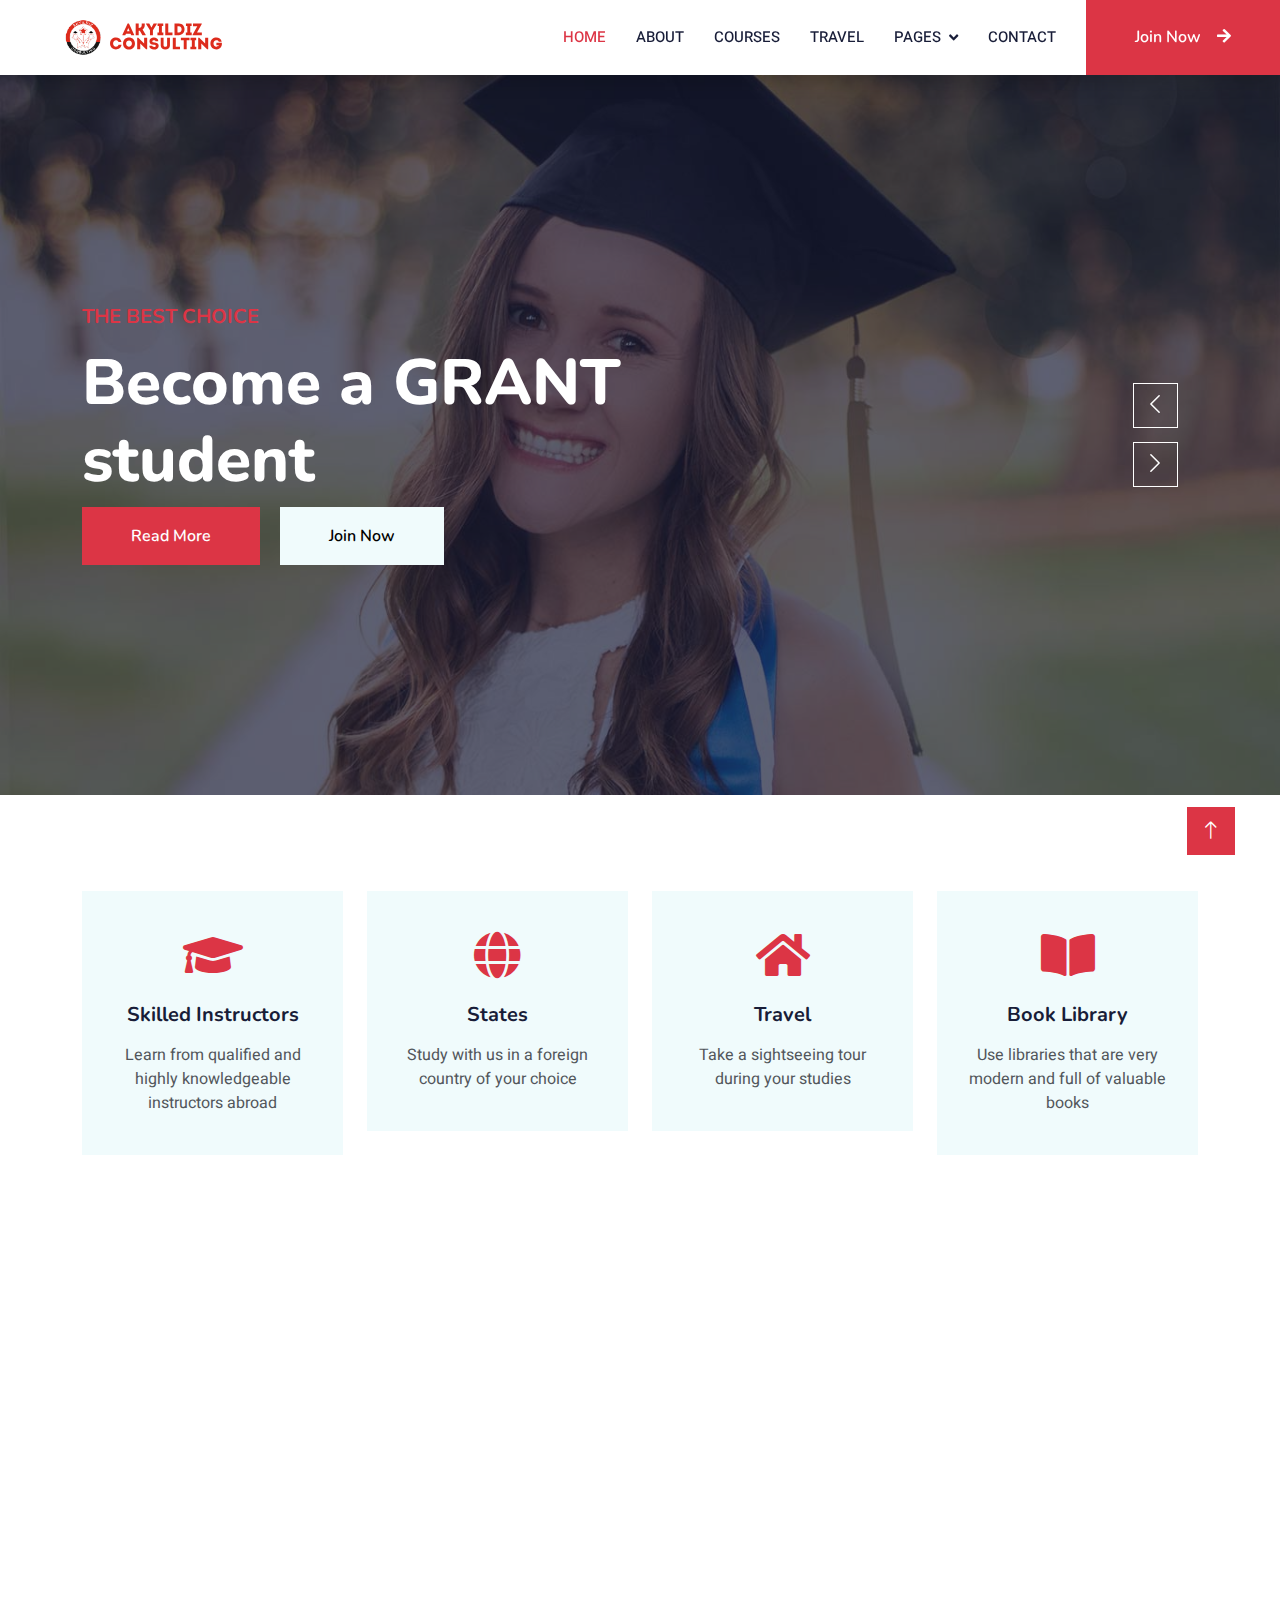
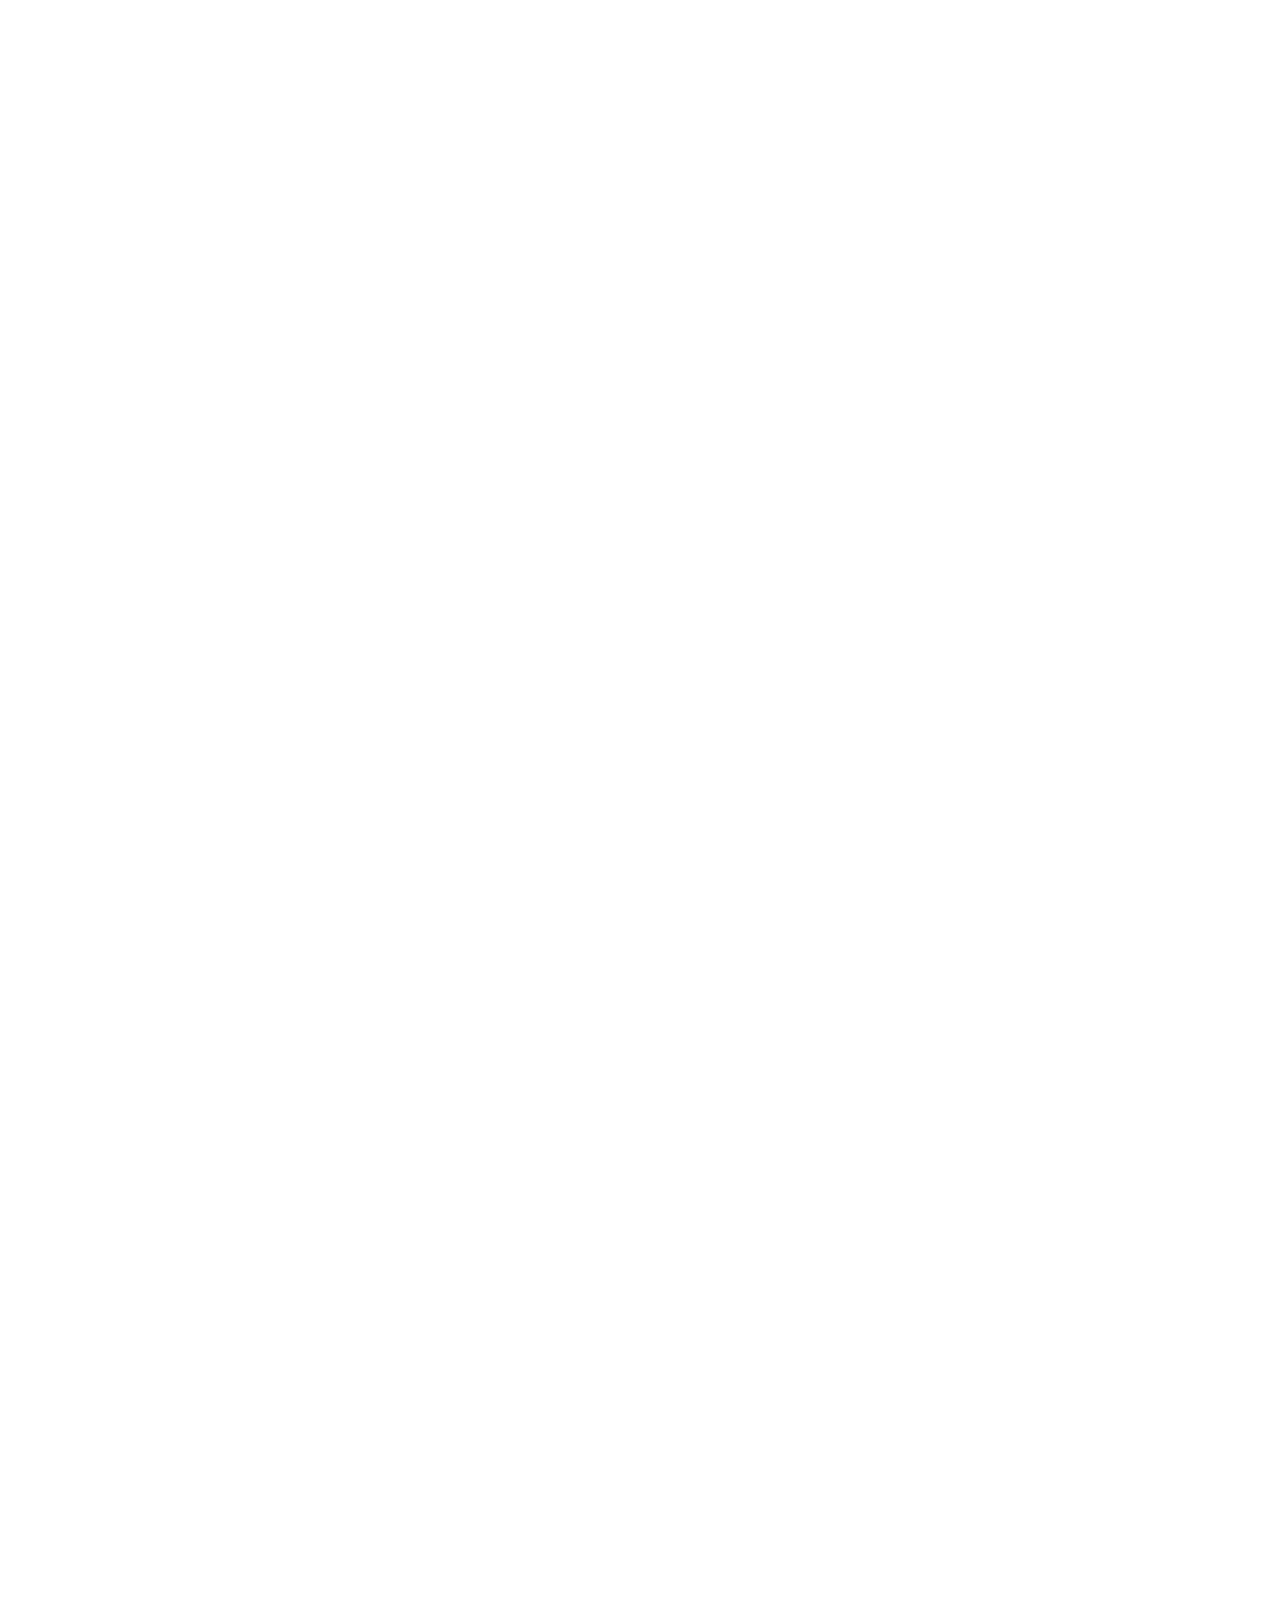
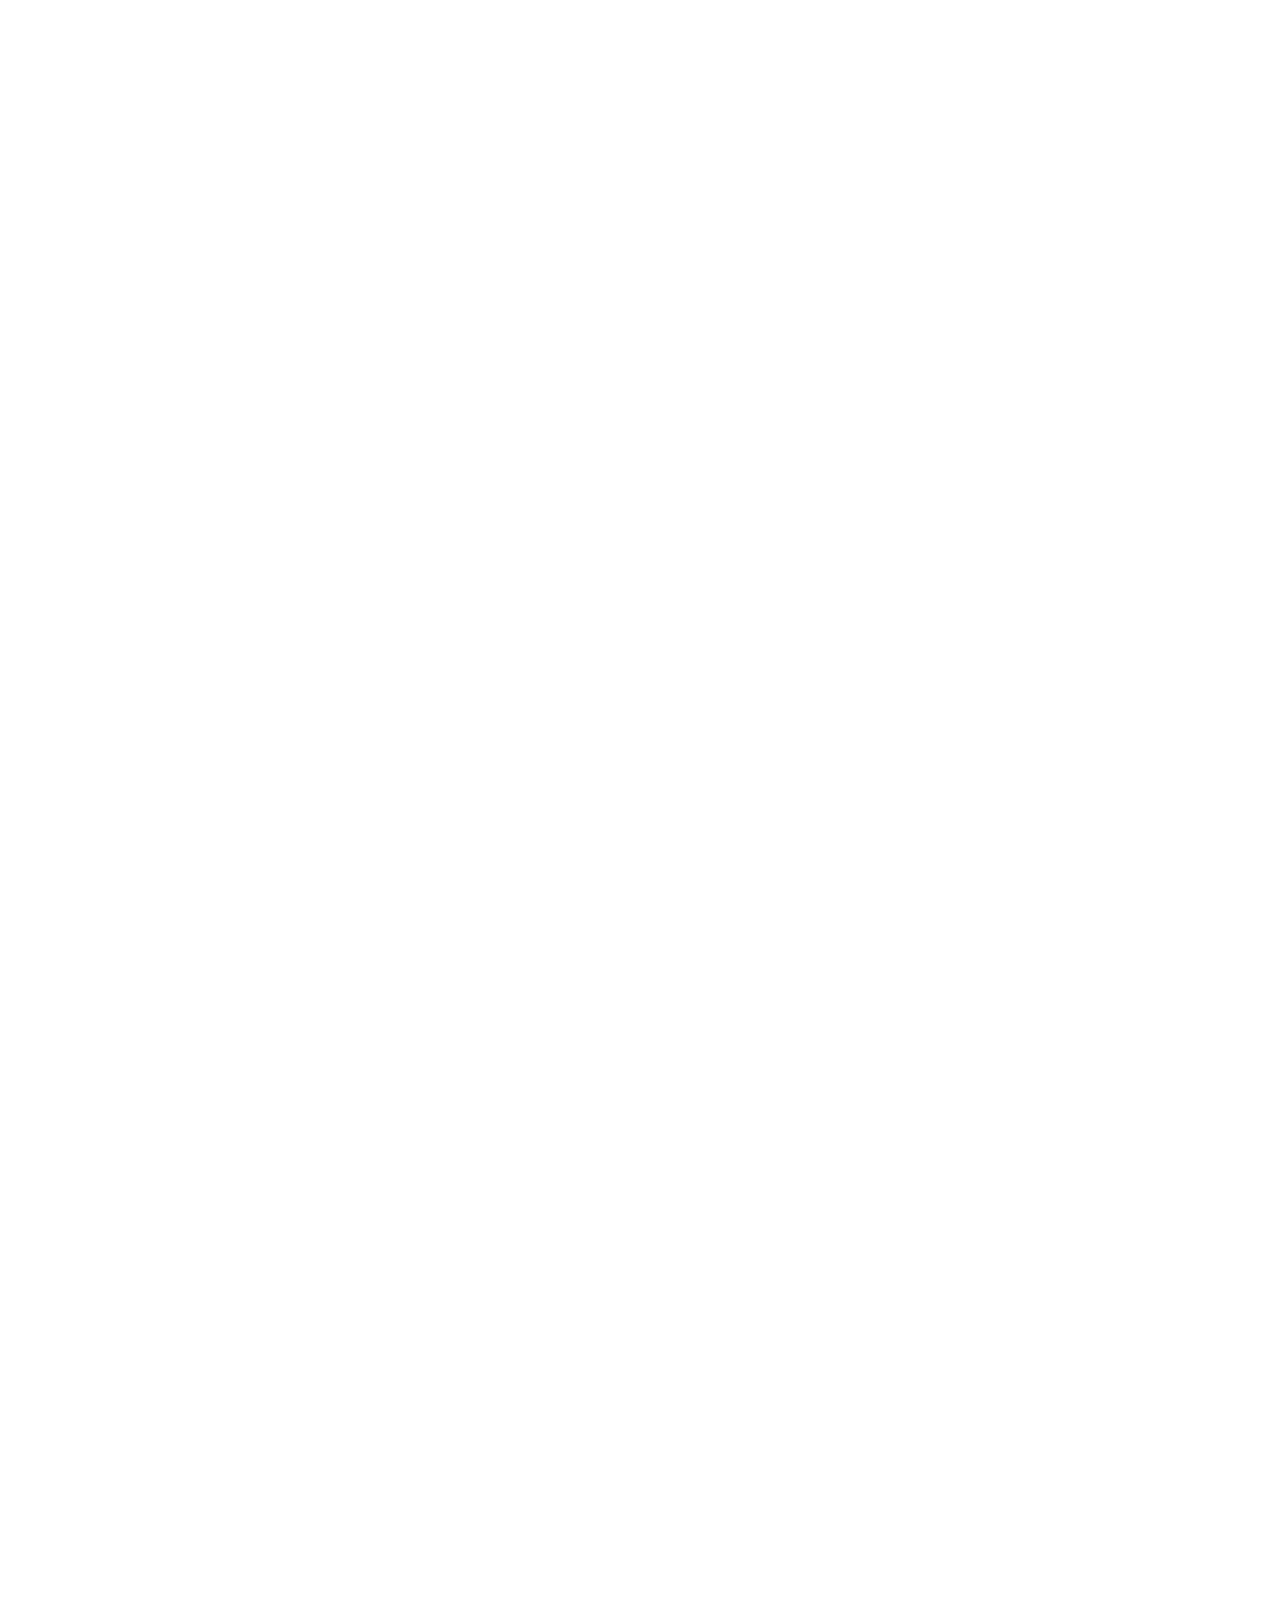
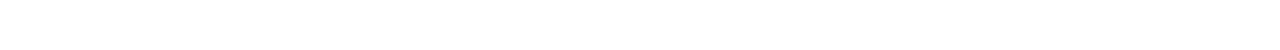
<file: index.html>
<!DOCTYPE html>
<html lang="en">
  <head>
    <meta charset="utf-8" />
    <title>Akyildiz Consulting - the best choice</title>
    <meta content="width=device-width, initial-scale=1.0" name="viewport" />
    <meta content="" name="keywords" />
    <meta content="" name="description" />

    <!-- Favicon -->
    <link href="img/favicon.ico" rel="icon" />

    <!-- Google Web Fonts -->
    <link rel="preconnect" href="https://fonts.googleapis.com" />
    <link rel="preconnect" href="https://fonts.gstatic.com" crossorigin />
    <link
      href="https://fonts.googleapis.com/css2?family=Heebo:wght@400;500;600&family=Nunito:wght@600;700;800&display=swap"
      rel="stylesheet"
    />

    <!-- Icon Font Stylesheet -->
    <link
      href="https://cdnjs.cloudflare.com/ajax/libs/font-awesome/5.10.0/css/all.min.css"
      rel="stylesheet"
    />
    <link
      href="https://cdn.jsdelivr.net/npm/bootstrap-icons@1.4.1/font/bootstrap-icons.css"
      rel="stylesheet"
    />

    <!-- Libraries Stylesheet -->
    <link href="lib/animate/animate.min.css" rel="stylesheet" />
    <link href="lib/owlcarousel/assets/owl.carousel.min.css" rel="stylesheet" />

    <!-- Customized Bootstrap Stylesheet -->
    <link href="css/bootstrap.min.css" rel="stylesheet" />

    <!-- Template Stylesheet -->
    <link href="css/style.css" rel="stylesheet" />
  </head>

  <body>
    <!-- Spinner Start -->
    <div
      id="spinner"
      class="show bg-white position-fixed translate-middle w-100 vh-100 top-50 start-50 d-flex align-items-center justify-content-center"
    >
      <div
        class="spinner-border text-primary"
        style="width: 3rem; height: 3rem"
        role="status"
      >
        <span class="sr-only">Loading...</span>
      </div>
    </div>
    <!-- Spinner End -->

    <!-- Navbar Start -->
    <nav
      class="navbar navbar-expand-lg bg-white navbar-light shadow sticky-top p-0"
    >
      <a
        href="index.html"
        class="navbar-brand d-flex align-items-center px-4 px-lg-5"
      >
        <h2 class="m-0 text-primary">
          <img class="image" src="./img/AKYILDIZ.svg" alt="" />
        </h2>
      </a>
      <button
        type="button"
        class="navbar-toggler me-4"
        data-bs-toggle="collapse"
        data-bs-target="#navbarCollapse"
      >
        <span class="navbar-toggler-icon"></span>
      </button>
      <div class="collapse navbar-collapse" id="navbarCollapse">
        <div class="navbar-nav ms-auto p-4 p-lg-0">
          <a href="index.html" class="nav-item nav-link active">Home</a>
          <a href="about.html" class="nav-item nav-link">About</a>
          <a href="courses.html" class="nav-item nav-link">Courses</a>
          <a href="travel.html" class="nav-item nav-link">Travel</a>
          <div class="nav-item dropdown">
            <a
              href="#"
              class="nav-link dropdown-toggle"
              data-bs-toggle="dropdown"
              >Pages</a
            >
            <div class="dropdown-menu fade-down m-0">
              <a href="team.html" class="dropdown-item">Our Team</a>
              <a href="testimonial.html" class="dropdown-item">Testimonial</a>
              <a href="404.html" class="dropdown-item">404 Page</a>
            </div>
          </div>
          <a href="contact.html" class="nav-item nav-link">Contact</a>
        </div>
        <a href="" class="btn btn-danger py-4 px-lg-5 d-none d-lg-block"
          >Join Now<i class="fa fa-arrow-right ms-3"></i
        ></a>
      </div>
    </nav>
    <!-- Navbar End -->

    <!-- Carousel Start -->
    <div class="container-fluid p-0 mb-5">
      <div class="owl-carousel header-carousel position-relative">
        <div class="owl-carousel-item position-relative">
          <img class="img-fluid" src="img/carousel-1.jpg" alt="" />
          <div
            class="position-absolute top-0 start-0 w-100 h-100 d-flex align-items-center"
            style="background: rgba(24, 29, 56, 0.7)"
          >
            <div class="container">
              <div class="row justify-content-start">
                <div class="col-sm-10 col-lg-8">
                  <h5
                    class="text-danger text-uppercase mb-3 animated slideInDown"
                  >
                    The best choice
                  </h5>
                  <h1 class="display-3 text-white animated slideInDown">
                    Become a GRANT student
                  </h1>

                  <a
                    href=""
                    class="btn btn-danger py-md-3 px-md-5 me-3 animated slideInLeft"
                    >Read More</a
                  >
                  <a
                    href=""
                    class="btn btn-light py-md-3 px-md-5 animated slideInRight"
                    >Join Now</a
                  >
                </div>
              </div>
            </div>
          </div>
        </div>
        <div class="owl-carousel-item position-relative">
          <img class="img-fluid" src="img/carousel-2.jpg" alt="" />
          <div
            class="position-absolute top-0 start-0 w-100 h-100 d-flex align-items-center"
            style="background: rgba(24, 29, 56, 0.7)"
          >
            <div class="container">
              <div class="row justify-content-start">
                <div class="col-sm-10 col-lg-8">
                  <h5
                    class="text-danger text-uppercase mb-3 animated slideInDown"
                  >
                    The best choice
                  </h5>
                  <h1 class="display-3 text-white animated slideInDown">
                    Become a student of foreign universities without exams
                  </h1>
                  <a
                    href=""
                    class="btn btn-danger py-md-3 px-md-5 me-3 animated slideInLeft"
                    >Read More</a
                  >
                  <a
                    href=""
                    class="btn btn-light py-md-3 px-md-5 animated slideInRight"
                    >Join Now</a
                  >
                </div>
              </div>
            </div>
          </div>
        </div>
      </div>
    </div>
    <!-- Carousel End -->

    <!-- Service Start -->
    <div class="container-xxl py-5">
      <div class="container">
        <div class="row g-4">
          <div class="col-lg-3 col-sm-6 wow fadeInUp" data-wow-delay="0.1s">
            <div class="service-item text-center pt-3">
              <div class="p-4">
                <i class="fa fa-3x fa-graduation-cap text-danger mb-4"></i>
                <h5 class="mb-3">Skilled Instructors</h5>
                <p>
                  Learn from qualified and highly knowledgeable instructors abroad
                </p>
              </div>
            </div>
          </div>
          <div class="col-lg-3 col-sm-6 wow fadeInUp" data-wow-delay="0.3s">
            <div class="service-item text-center pt-3">
              <div class="p-4">
                <i class="fa fa-3x fa-globe text-danger mb-4"></i>
                <h5 class="mb-3">States</h5>
                <p>
                  Study with us in a foreign country of your choice
                </p>
              </div>
            </div>
          </div>
          <div class="col-lg-3 col-sm-6 wow fadeInUp" data-wow-delay="0.5s">
            <div class="service-item text-center pt-3">
              <div class="p-4">
                <i class="fa fa-3x fa-home text-danger mb-4"></i>
                <h5 class="mb-3">Travel</h5>
                <p>
                  Take a sightseeing tour during your studies
                </p>
              </div>
            </div>
          </div>
          <div class="col-lg-3 col-sm-6 wow fadeInUp" data-wow-delay="0.7s">
            <div class="service-item text-center pt-3">
              <div class="p-4">
                <i class="fa fa-3x fa-book-open text-danger mb-4"></i>
                <h5 class="mb-3">Book Library</h5>
                <p>
                  Use libraries that are very modern and full of valuable books
              </div>
            </div>
          </div>
        </div>
      </div>
    </div>
    <!-- Service End -->

    <!-- About Start -->
    <div class="container-xxl py-5">
      <div class="container">
        <div class="row g-5">
          <div
            class="col-lg-6 wow fadeInUp"
            data-wow-delay="0.1s"
            style="min-height: 400px"
          >
            <div class="position-relative h-100">
              <img
                class="img-fluid position-absolute w-100 h-100"
                src="img/about.jpg"
                alt=""
                style="object-fit: cover"
              />
            </div>
          </div>
          <div class="col-lg-6 wow fadeInUp" data-wow-delay="0.3s">
            <h6 class="section-title bg-white text-start text-danger pe-3">
              About Us
            </h6>
            <h1 class="mb-4">Welcome to AKYILDIZ CONSULTING</h1>
            <p class="mb-4">
              Our close-knit team will help you make your dreams come true. Study with us in prestigious universities of the world.
            </p>
            <p class="mb-4">
               If you do not know the language of the country you are visiting, we have Turkish, Korean and many foreign language courses.
            </p>
            <div class="row gy-2 gx-4 mb-4">
              <div class="col-sm-6">
                <p class="mb-0">
                  <i class="fa fa-arrow-right text-danger me-2"></i>Skilled
                  Instructors
                </p>
              </div>
              <div class="col-sm-6">
                <p class="mb-0">
                  <i class="fa fa-arrow-right text-danger me-2"></i>Online
                  Classes
                </p>
              </div>
              <div class="col-sm-6">
                <p class="mb-0">
                  <i class="fa fa-arrow-right text-danger me-2"></i
                  >International Certificate
                </p>
              </div>
              <div class="col-sm-6">
                <p class="mb-0">
                  <i class="fa fa-arrow-right text-danger me-2"></i>Skilled
                  Instructors
                </p>
              </div>
              <div class="col-sm-6">
                <p class="mb-0">
                  <i class="fa fa-arrow-right text-danger me-2"></i>Online
                  Classes
                </p>
              </div>
              <div class="col-sm-6">
                <p class="mb-0">
                  <i class="fa fa-arrow-right text-danger me-2"></i
                  >International Certificate
                </p>
              </div>
            </div>
            <a class="btn btn-danger py-3 px-5 mt-2" href="">Read More</a>
          </div>
        </div>
      </div>
    </div>
    <!-- About End -->

    <!-- Categories Start -->
    <div class="container-xxl py-5 category">
      <div class="container">
        <div class="text-center wow fadeInUp" data-wow-delay="0.1s">
          <h6 class="section-title bg-white text-center text-danger px-3">
            Categories
          </h6>
          <h1 class="mb-5">Courses Categories</h1>
        </div>
        <div class="row g-3">
          <div class="col-lg-7 col-md-6">
            <div class="row g-3">
              <div class="col-lg-12 col-md-12 wow zoomIn" data-wow-delay="0.1s">
                <a class="position-relative d-block overflow-hidden" href="">
                  <img class="img-fluid" src="img/cat-1.jpg" alt="" />
                  <div
                    class="bg-white text-center position-absolute bottom-0 end-0 py-2 px-3"
                    style="margin: 1px"
                  >
                    <h5 class="m-0">Russian</h5>
                    <small class="text-danger">45 Courses</small>
                  </div>
                </a>
              </div>
              <div class="col-lg-6 col-md-12 wow zoomIn" data-wow-delay="0.3s">
                <a class="position-relative d-block overflow-hidden" href="">
                  <img class="img-fluid" src="img/cat-2.jpg" alt="" />
                  <div
                    class="bg-white text-center position-absolute bottom-0 end-0 py-2 px-3"
                    style="margin: 1px"
                  >
                    <h5 class="m-0">English</h5>
                    <small class="text-danger">54 Courses</small>
                  </div>
                </a>
              </div>
              <div class="col-lg-6 col-md-12 wow zoomIn" data-wow-delay="0.5s">
                <a class="position-relative d-block overflow-hidden" href="">
                  <img class="img-fluid" src="img/cat-3.jpg" alt="" />
                  <div
                    class="bg-white text-center position-absolute bottom-0 end-0 py-2 px-3"
                    style="margin: 1px"
                  >
                    <h5 class="m-0">Korean</h5>
                    <small class="text-danger">60 Courses</small>
                  </div>
                </a>
              </div>
            </div>
          </div>
          <div
            class="col-lg-5 col-md-6 wow zoomIn"
            data-wow-delay="0.7s"
            style="min-height: 350px"
          >
            <a class="position-relative d-block h-100 overflow-hidden" href="">
              <img
                class="img-fluid position-absolute w-100 h-100"
                src="img/cat-4.jpg"
                alt=""
                style="object-fit: cover"
              />
              <div
                class="bg-white text-center position-absolute bottom-0 end-0 py-2 px-3"
                style="margin: 1px"
              >
                <h5 class="m-0">Turkish</h5>
                <small class="text-danger">35 Courses</small>
              </div>
            </a>
          </div>
        </div>
      </div>
    </div>
    <!-- Categories Start -->

    <!-- Courses Start -->
    <div class="container-xxl py-5">
      <div class="container">
        <div class="text-center wow fadeInUp" data-wow-delay="0.1s">
          <h6 class="section-title bg-white text-center text-danger px-3">
            Courses
          </h6>
          <h1 class="mb-5">Popular Courses</h1>
        </div>
        <div class="row g-4 justify-content-center">
          <div class="col-lg-4 col-md-6 wow fadeInUp" data-wow-delay="0.1s">
            <div class="course-item bg-light">
              <div class="position-relative overflow-hidden">
                <img class="img-fluid" src="img/course-1.jpg" alt="" />
                <div
                  class="w-100 d-flex justify-content-center position-absolute bottom-0 start-0 mb-4"
                >
                  <a
                    href="#"
                    class="flex-shrink-0 btn btn-sm btn-danger px-3 border-end"
                    style="border-radius: 30px 0 0 30px"
                    >Read More</a
                  >
                  <a
                    href="#"
                    class="flex-shrink-0 btn btn-sm btn-danger px-3"
                    style="border-radius: 0 30px 30px 0"
                    >Join Now</a
                  >
                </div>
              </div>
              <div class="text-center p-4 pb-0">
                <h3 class="mb-0">$30-45</h3>
                <div class="mb-3">
                  <small class="fa fa-star text-danger"></small>
                  <small class="fa fa-star text-danger"></small>
                  <small class="fa fa-star text-danger"></small>
                  <small class="fa fa-star text-danger"></small>
                  <small class="fa fa-star text-danger"></small>
                  <small>(145)</small>
                </div>
                <h5 class="mb-4">All Online Courses</h5>
              </div>
              <div class="d-flex border-top">
                <small class="flex-fill text-center border-end py-2"
                  ><i class="fa fa-user-tie text-danger me-2"></i
                  >Instructors</small
                >
                <small class="flex-fill text-center border-end py-2"
                  ><i class="fa fa-clock text-danger me-2"></i>1.49 Hrs</small
                >
                <small class="flex-fill text-center py-2"
                  ><i class="fa fa-user text-danger me-2"></i>30 Students</small
                >
              </div>
            </div>
          </div>
          <div class="col-lg-4 col-md-6 wow fadeInUp" data-wow-delay="0.3s">
            <div class="course-item bg-light">
              <div class="position-relative overflow-hidden">
                <img class="img-fluid" src="img/course-2.jpg" alt="" />
                <div
                  class="w-100 d-flex justify-content-center position-absolute bottom-0 start-0 mb-4"
                >
                  <a
                    href="#"
                    class="flex-shrink-0 btn btn-sm btn-danger px-3 border-end"
                    style="border-radius: 30px 0 0 30px"
                    >Read More</a
                  >
                  <a
                    href="#"
                    class="flex-shrink-0 btn btn-sm btn-danger px-3"
                    style="border-radius: 0 30px 30px 0"
                    >Join Now</a
                  >
                </div>
              </div>
              <div class="text-center p-4 pb-0">
                <h3 class="mb-0">$45</h3>
                <div class="mb-3">
                  <small class="fa fa-star text-danger"></small>
                  <small class="fa fa-star text-danger"></small>
                  <small class="fa fa-star text-danger"></small>
                  <small class="fa fa-star text-danger"></small>
                  <small class="fa fa-star text-danger"></small>
                  <small>(97)</small>
                </div>
                <h5 class="mb-4">All Ofline Courses</h5>
              </div>
              <div class="d-flex border-top">
                <small class="flex-fill text-center border-end py-2"
                  ><i class="fa fa-user-tie text-danger me-2"></i
                  >Instructors</small
                >
                <small class="flex-fill text-center border-end py-2"
                  ><i class="fa fa-clock text-danger me-2"></i>1.49 Hrs</small
                >
                <small class="flex-fill text-center py-2"
                  ><i class="fa fa-user text-danger me-2"></i>30 Students</small
                >
              </div>
            </div>
          </div>
          <div class="col-lg-4 col-md-6 wow fadeInUp" data-wow-delay="0.5s">
            <div class="course-item bg-light">
              <div class="position-relative overflow-hidden">
                <img class="img-fluid" src="img/course-3.jpg" alt="" />
                <div
                  class="w-100 d-flex justify-content-center position-absolute bottom-0 start-0 mb-4"
                >
                  <a
                    href="#"
                    class="flex-shrink-0 btn btn-sm btn-danger px-3 border-end"
                    style="border-radius: 30px 0 0 30px"
                    >Read More</a
                  >
                  <a
                    href="#"
                    class="flex-shrink-0 btn btn-sm btn-danger px-3"
                    style="border-radius: 0 30px 30px 0"
                    >Join Now</a
                  >
                </div>
              </div>
              <div class="text-center p-4 pb-0">
                <h3 class="mb-0">$90-130</h3>
                <div class="mb-3">
                  <small class="fa fa-star text-danger"></small>
                  <small class="fa fa-star text-danger"></small>
                  <small class="fa fa-star text-danger"></small>
                  <small class="fa fa-star text-danger"></small>
                  <small class="fa fa-star text-danger"></small>
                  <small>(123)</small>
                </div>
                <h5 class="mb-4">All Individual Courses</h5>
              </div>
              <div class="d-flex border-top">
                <small class="flex-fill text-center border-end py-2"
                  ><i class="fa fa-user-tie text-danger me-2"></i
                  >Instructors</small
                >
                <small class="flex-fill text-center border-end py-2"
                  ><i class="fa fa-clock text-danger me-2"></i>1.49 Hrs</small
                >
                <small class="flex-fill text-center py-2"
                  ><i class="fa fa-user text-danger me-2"></i>30 Students</small
                >
              </div>
            </div>
          </div>
        </div>
      </div>
    </div>
    <!-- Courses End -->

    <!-- Team Start -->
    <div class="container-xxl py-5">
      <div class="container">
        <div class="text-center wow fadeInUp" data-wow-delay="0.1s">
          <h6 class="section-title bg-white text-center text-danger px-3">
            Team Members
          </h6>
          <h1 class="mb-5">Members</h1>
        </div>
        <div class="row g-4">
          <div class="col-lg-3 col-md-6 wow fadeInUp" data-wow-delay="0.1s">
            <div class="team-item bg-light">
              <div class="overflow-hidden">
                <img
                  class="img-fluid"
                  src="./img/team-1.png"
                  alt="Direktor "
                />
              </div>
              <div
                class="position-relative d-flex justify-content-center"
                style="margin-top: -23px"
              >
                <div class="bg-light d-flex justify-content-center pt-2 px-1">
                  <a
                    class="btn btn-sm-square btn-danger mx-1"
                    href="https://t.me/SFNS72"
                    target="_blank"
                    ><i class="fab fa-telegram"></i
                  ></a>
                  <a
                    class="btn btn-sm-square btn-danger mx-1"
                    href="https://www.instagram.com/ibragimovna_s_b"
                    target="_blank"
                    ><i class="fab fa-instagram"></i
                  ></a>
                </div>
              </div>
              <div class="text-center p-4">
                <h5 class="mb-0">BADALOVA SOHIBA</h5>
                <small>Direktor</small>
              </div>
            </div>
          </div>
          <div class="col-lg-3 col-md-6 wow fadeInUp" data-wow-delay="0.3s">
            <div class="team-item bg-light">
              <div class="overflow-hidden">
                <img class="img-fluid" src="./img/team-2.png" 
                 alt="Main Manager" 
                 />
              </div>
              <div
                class="position-relative d-flex justify-content-center"
                style="margin-top: -23px"
              >
                <div class="bg-light d-flex justify-content-center pt-2 px-1">
                  <a
                    class="btn btn-sm-square btn-danger mx-1"
                    href="https://t.me/UzBarC"
                    target="_blank"
                    ><i class="fab fa-telegram"></i
                  ></a>
                  <a
                    class="btn btn-sm-square btn-danger mx-1"
                    href="https://www.instagram.com/uzbarcc?igsh=NGVhN2U2NjQ0Yg%3D%3D&utm_source=qr"
                    target="_blank"
                    ><i class="fab fa-instagram"></i
                  ></a>
                </div>
              </div>
              <div class="text-center p-4">
                <h5 class="mb-0">TOSHPO'LATOV JASUR</h5>
                <small>Main Manager</small>
              </div>
            </div>
          </div>
          <div class="col-lg-3 col-md-6 wow fadeInUp" data-wow-delay="0.3s">
            <div class="team-item bg-light">
              <div class="overflow-hidden">
                <img class="img-fluid" src="./img/team-3.png" 
                 alt="Manager" 
                 />
              </div>
              <div
                class="position-relative d-flex justify-content-center"
                style="margin-top: -23px"
              >
                <div class="bg-light d-flex justify-content-center pt-2 px-1">
                  <a
                    class="btn btn-sm-square btn-danger mx-1"
                    href="https://t.me/AKYILDIZ_CONSULTING_admin1"
                    target="_blank"
                    ><i class="fab fa-telegram"></i
                  ></a>
                  <!-- <a
                    class="btn btn-sm-square btn-danger mx-1"
                    href="https://www.instagram.com/uzbarcc?igsh=NGVhN2U2NjQ0Yg%3D%3D&utm_source=qr"
                    target="_blank"
                    ><i class="fab fa-instagram"></i
                  ></a> -->
                </div>
              </div>
              <div class="text-center p-4">
                <h5 class="mb-0">XUSANBOYEVA ZARIFA</h5>
                <small> Manager</small>
              </div>
            </div>
          </div>
          <div class="col-lg-3 col-md-6 wow fadeInUp" data-wow-delay="0.3s">
            <div class="team-item bg-light">
              <div class="overflow-hidden">
                <img class="img-fluid" src="./img/team-4.png" 
                 alt="English Teacher" 
                 />
              </div>
              <div
                class="position-relative d-flex justify-content-center"
                style="margin-top: -23px"
              >
                <div class="bg-light d-flex justify-content-center pt-2 px-1">
                   <a
                    class="btn btn-sm-square btn-danger mx-1"
                    href="https://t.me/UzBarC"
                    target="_blank"
                    ><i class="fab fa-telegram"></i
                  ></a>
                   <!-- <a
                    class="btn btn-sm-square btn-danger mx-1"
                    href="https://www.instagram.com/uzbarcc?igsh=NGVhN2U2NjQ0Yg%3D%3D&utm_source=qr"
                    target="_blank"
                    ><i class="fab fa-instagram"></i
                  ></a>  -->
                </div>
              </div>
              <div class="text-center p-4">
                <h5 class="mb-0">SOLIJONOVA HAYOTHON</h5>
                <small>English Teacher</small>
              </div>
            </div>
          </div>
        </div>
      </div>
    </div>
    <!-- Team End -->

    <!-- Testimonial Start -->
    <div class="container-xxl py-5 wow fadeInUp" data-wow-delay="0.1s">
      <div class="container">
        <div class="text-center">
          <h6 class="section-title bg-white text-center text-danger px-3">
            Testimonial
          </h6>
          <h1 class="mb-5">Our Students Say!</h1>
        </div>
        <div class="owl-carousel testimonial-carousel position-relative">
          <div class="testimonial-item text-center">
            <img
              class="border rounded-circle p-2 mx-auto mb-3"
              src="img/testimonial-1.jpg"
              style="width: 80px; height: 80px"
            />
            <h5 class="mb-0">Maftuna Qo'chqorova</h5>
            <p>Student</p>
            <div class="testimonial-text bg-light text-center p-4">
              <p class="mb-0">
                Akyildiz Consulting is the best choice. Very comfortable and easy with it
              </p>
            </div>
          </div>
          <div class="testimonial-item text-center">
            <img
              class="border rounded-circle p-2 mx-auto mb-3"
              src="img/testimonial-2.jpg"
              style="width: 80px; height: 80px"
            />
            <h5 class="mb-0">Suhrob Qodirberganov</h5>
            <p>Student</p>
            <div class="testimonial-text bg-light text-center p-4">
              <p class="mb-0">
                I have achieved a very good result with the help of Akyildiz Consulting. The team helped me to adapt easily in a foreign country.
              </p>
            </div>
          </div>
          <div class="testimonial-item text-center">
            <img
              class="border rounded-circle p-2 mx-auto mb-3"
              src="img/testimonial-3.jpg"
              style="width: 80px; height: 80px"
            />
            <h5 class="mb-0">Anvar Mahmudov</h5>
            <p>Student</p>
            <div class="testimonial-text bg-light text-center p-4">
              <p class="mb-0">
                One of my dreams was to study abroad at a quality university. I am very happy that I realized this dream with Akyildiz Consulting. He is the best.
              </p>
            </div>
          </div>
          <div class="testimonial-item text-center">
            <img
              class="border rounded-circle p-2 mx-auto mb-3"
              src="img/testimonial-4.jpg"
              style="width: 80px; height: 80px"
            />
            <h5 class="mb-0">Aynura Saliyeva</h5>
            <p>Student</p>
            <div class="testimonial-text bg-light text-center p-4">
              <p class="mb-0">
                I have been looking for such a service. My friends recommended "Akyildiz Consulting" to me. I really liked it.
              </p>
            </div>
          </div>
        </div>
      </div>
    </div>
    <!-- Testimonial End -->

    <!-- Footer Start -->
    <div
      class="container-fluid bg-dark text-light footer pt-5 mt-5 wow fadeIn"
      data-wow-delay="0.1s"
    >
      <div class="container py-5">
        <div class="row g-5">
          <div class="col-lg-3 col-md-6">
            <h4 class="text-white mb-3">Quick Link</h4>
            <a class="btn btn-link" href="">About Us</a>
            <a class="btn btn-link" href="">Contact Us</a>
            <a class="btn btn-link" href="">Privacy Policy</a>
            <a class="btn btn-link" href="">Terms & Condition</a>
            <a class="btn btn-link" href="">FAQs & Help</a>
          </div>
          <div class="col-lg-3 col-md-6">
            <h4 class="text-white mb-3">Contact</h4>
            <p class="mb-2">
              <i class="fa fa-map-marker-alt me-3"></i>Chilonzor 11-kvartal, 17A
              uy, 2-qavat
            </p>
            <p class="mb-2">
              <i class="fa fa-phone-alt me-3"></i>+998(97)-033-42-47
            </p>
            <p class="mb-2">
              <i class="fa fa-phone-alt me-3"></i>+998(97)-034-42-47
            </p>
            <p class="mb-2">
              <i class="fa fa-phone-alt me-3"></i>+998(97)-036-42-47
            </p>
            <p class="mb-2">
              <i class="fa fa-envelope me-3"></i>
              badalovasohiba72@gmail.com
            </p>
            <div class="d-flex pt-2">
              <a
                class="btn btn-outline-light btn-social"
                target="blank"
                href="https://t.me/turkiyada_oqiw"
              >
                <i class="fab fa-telegram"></i>
              </a>
              <a
                class="btn btn-outline-light btn-social"
                target="blank"
                href="https://instagram.com/akyildiz_consulting?igshid=MzRlODBiNWFlZA=="
              >
                <i class="fab fa-instagram"></i>
              </a>
              <a
                class="btn btn-outline-light btn-social"
                target="blank"
                href="https://www.youtube.com/@akyildizconsulting1619"
              >
                <i class="fab fa-youtube"></i
              ></a>
            </div>
          </div>
          <div class="col-lg-3 col-md-6">
            <h4 class="text-white mb-3">Gallery</h4>
            <div class="row g-2 pt-2">
              <div class="col-4">
                <img
                  class="img-fluid bg-light p-1"
                  src="img/course-1.jpg"
                  alt=""
                />
              </div>
              <div class="col-4">
                <img
                  class="img-fluid bg-light p-1"
                  src="img/course-2.jpg"
                  alt=""
                />
              </div>
              <div class="col-4">
                <img
                  class="img-fluid bg-light p-1"
                  src="img/course-3.jpg"
                  alt=""
                />
              </div>
              <div class="col-4">
                <img
                  class="img-fluid bg-light p-1"
                  src="img/course-2.jpg"
                  alt=""
                />
              </div>
              <div class="col-4">
                <img
                  class="img-fluid bg-light p-1"
                  src="img/course-3.jpg"
                  alt=""
                />
              </div>
              <div class="col-4">
                <img
                  class="img-fluid bg-light p-1"
                  src="img/course-1.jpg"
                  alt=""
                />
              </div>
            </div>
          </div>
          <div class="col-lg-3 col-md-6">
            <h4 class="text-white mb-3">Newsletter</h4>
            <p>Dolor amet sit justo amet elitr clita ipsum elitr est.</p>
            <div class="position-relative mx-auto" style="max-width: 400px">
              <input
                class="form-control border-0 w-100 py-3 ps-4 pe-5"
                type="text"
                placeholder="Your email"
              />
              <button
                type="button"
                class="btn btn-danger py-2 position-absolute top-0 end-0 mt-2 me-2"
              >
                SignUp
              </button>
            </div>
          </div>
        </div>
      </div>
      <div class="container">
        <div class="copyright">
          <div class="row">
            <div class="col-md-6 text-center text-md-start mb-3 mb-md-0">
              &copy; <a class="border-bottom" href="#">Your Site Name</a>, All
              Right Reserved.

              <!--/*** This template is free as long as you keep the footer author’s credit link/attribution link/backlink. If you'd like to use the template without the footer author’s credit link/attribution link/backlink, you can purchase the Credit Removal License from "https://htmlcodex.com/credit-removal". Thank you for your support. ***/-->
              Designed By
              <a class="border-bottom" href="https://htmlcodex.com"
                >HTML Codex</a
              >
            </div>
            <div class="col-md-6 text-center text-md-end">
              <div class="footer-menu">
                <a href="">Home</a>
                <a href="">Cookies</a>
                <a href="">Help</a>
                <a href="">FQAs</a>
              </div>
            </div>
          </div>
        </div>
      </div>
    </div>
    <!-- Footer End -->

    <!-- Back to Top -->
    <a href="#" class="btn btn-lg btn-danger btn-lg-square back-to-top"
      ><i class="bi bi-arrow-up"></i
    ></a>

    <!-- JavaScript Libraries -->
    <script src="https://code.jquery.com/jquery-3.4.1.min.js"></script>
    <script src="https://cdn.jsdelivr.net/npm/bootstrap@5.0.0/dist/js/bootstrap.bundle.min.js"></script>
    <script src="lib/wow/wow.min.js"></script>
    <script src="lib/easing/easing.min.js"></script>
    <script src="lib/waypoints/waypoints.min.js"></script>
    <script src="lib/owlcarousel/owl.carousel.min.js"></script>

    <!-- Template Javascript -->
    <script src="js/main.js"></script>
  </body>
</html>
</file>
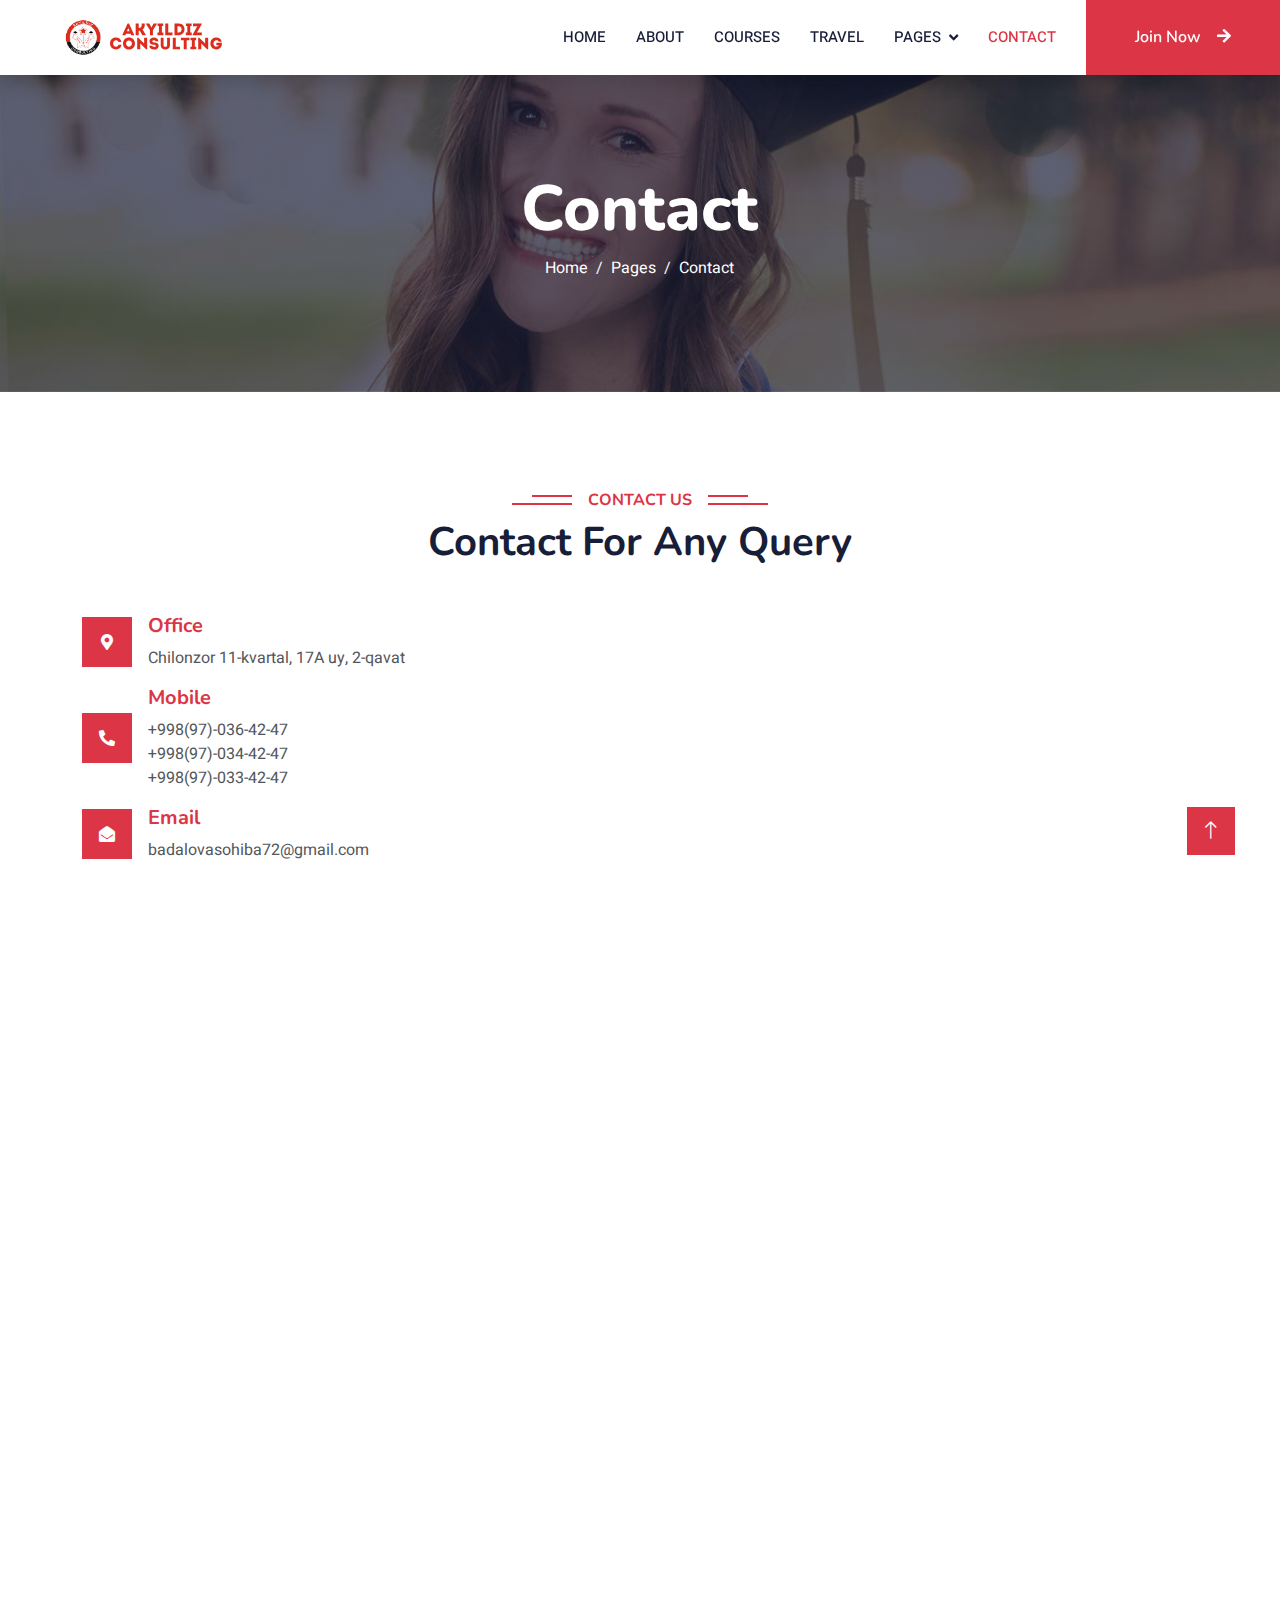
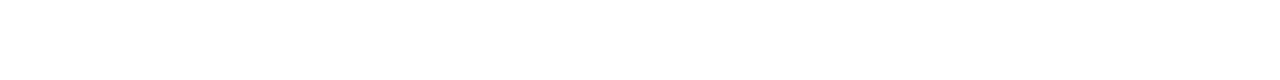
<file: contact.html>
<!DOCTYPE html>
<html lang="en">
  <head>
    <meta charset="utf-8" />
    <title>Akyildiz Consulting - the best choice</title>
    <meta content="width=device-width, initial-scale=1.0" name="viewport" />
    <meta content="" name="keywords" />
    <meta content="" name="description" />

    <!-- Favicon -->
    <link href="img/favicon.ico" rel="icon" />

    <!-- Google Web Fonts -->
    <link rel="preconnect" href="https://fonts.googleapis.com" />
    <link rel="preconnect" href="https://fonts.gstatic.com" crossorigin />
    <link
      href="https://fonts.googleapis.com/css2?family=Heebo:wght@400;500;600&family=Nunito:wght@600;700;800&display=swap"
      rel="stylesheet"
    />

    <!-- Icon Font Stylesheet -->
    <link
      href="https://cdnjs.cloudflare.com/ajax/libs/font-awesome/5.10.0/css/all.min.css"
      rel="stylesheet"
    />
    <link
      href="https://cdn.jsdelivr.net/npm/bootstrap-icons@1.4.1/font/bootstrap-icons.css"
      rel="stylesheet"
    />

    <!-- Libraries Stylesheet -->
    <link href="lib/animate/animate.min.css" rel="stylesheet" />
    <link href="lib/owlcarousel/assets/owl.carousel.min.css" rel="stylesheet" />

    <!-- Customized Bootstrap Stylesheet -->
    <link href="css/bootstrap.min.css" rel="stylesheet" />

    <!-- Template Stylesheet -->
    <link href="css/style.css" rel="stylesheet" />
  </head>

  <body>
    <!-- Spinner Start -->
    <div
      id="spinner"
      class="show bg-white position-fixed translate-middle w-100 vh-100 top-50 start-50 d-flex align-items-center justify-content-center"
    >
      <div
        class="spinner-border text-primary"
        style="width: 3rem; height: 3rem"
        role="status"
      >
        <span class="sr-only">Loading...</span>
      </div>
    </div>
    <!-- Spinner End -->

    <!-- Navbar Start -->
    <nav
      class="navbar navbar-expand-lg bg-white navbar-light shadow sticky-top p-0"
    >
      <a
        href="index.html"
        class="navbar-brand d-flex align-items-center px-4 px-lg-5"
      >
        <h2 class="m-0 text-primary">
          <img class="image" src="./img/AKYILDIZ.svg" alt="" />
        </h2>
      </a>
      <button
        type="button"
        class="navbar-toggler me-4"
        data-bs-toggle="collapse"
        data-bs-target="#navbarCollapse"
      >
        <span class="navbar-toggler-icon"></span>
      </button>
      <div class="collapse navbar-collapse" id="navbarCollapse">
        <div class="navbar-nav ms-auto p-4 p-lg-0">
          <a href="index.html" class="nav-item nav-link">Home</a>
          <a href="about.html" class="nav-item nav-link">About</a>
          <a href="courses.html" class="nav-item nav-link">Courses</a>
          <a href="travel.html" class="nav-item nav-link">Travel</a>
          <div class="nav-item dropdown">
            <a
              href="#"
              class="nav-link dropdown-toggle"
              data-bs-toggle="dropdown"
              >Pages</a
            >
            <div class="dropdown-menu fade-down m-0">
              <a href="team.html" class="dropdown-item">Our Team</a>
              <a href="testimonial.html" class="dropdown-item">Testimonial</a>
              <a href="404.html" class="dropdown-item">404 Page</a>
            </div>
          </div>
          <a href="contact.html" class="nav-item nav-link active">Contact</a>
        </div>
        <a href="" class="btn btn-danger py-4 px-lg-5 d-none d-lg-block"
          >Join Now<i class="fa fa-arrow-right ms-3"></i
        ></a>
      </div>
    </nav>
    <!-- Navbar End -->

    <!-- Header Start -->
    <div class="container-fluid bg-primary py-5 mb-5 page-header">
      <div class="container py-5">
        <div class="row justify-content-center">
          <div class="col-lg-10 text-center">
            <h1 class="display-3 text-white animated slideInDown">Contact</h1>
            <nav aria-label="breadcrumb">
              <ol class="breadcrumb justify-content-center">
                <li class="breadcrumb-item">
                  <a class="text-white" href="#">Home</a>
                </li>
                <li class="breadcrumb-item">
                  <a class="text-white" href="#">Pages</a>
                </li>
                <li
                  class="breadcrumb-item text-white active"
                  aria-current="page"
                >
                  Contact
                </li>
              </ol>
            </nav>
          </div>
        </div>
      </div>
    </div>
    <!-- Header End -->

    <!-- Contact Start -->
    <div class="container-xxl py-5">
      <div class="container">
        <div class="text-center wow fadeInUp" data-wow-delay="0.1s">
          <h6 class="section-title bg-white text-center text-danger px-3">
            Contact Us
          </h6>
          <h1 class="mb-5">Contact For Any Query</h1>
        </div>
        <div class="row g-4">
          <div class="col-lg-6 col-md-6 wow fadeInUp" data-wow-delay="0.1s">
            <!-- <h5>Get In Touch</h5>
            <p class="mb-4">
              The contact form is currently inactive. Get a functional and
              working contact form with Ajax & PHP in a few minutes. Just copy
              and paste the files, add a little code and you're done.
              <a href="https://htmlcodex.com/contact-form">Download Now</a>.
            </p> -->
            <div class="d-flex align-items-center mb-3">
              <div
                class="d-flex align-items-center justify-content-center flex-shrink-0 bg-danger"
                style="width: 50px; height: 50px"
              >
                <i class="fa fa-map-marker-alt text-white"></i>
              </div>
              <div class="ms-3">
                <h5 class="text-danger">Office</h5>
                <p class="mb-0">Chilonzor 11-kvartal, 17A
              uy, 2-qavat</p>
              </div>
            </div>
            <div class="d-flex align-items-center mb-3">
              <div
                class="d-flex align-items-center justify-content-center flex-shrink-0 bg-danger"
                style="width: 50px; height: 50px"
              >
                <i class="fa fa-phone-alt text-white"></i>
              </div>
              <div class="ms-3">
                <h5 class="text-danger">Mobile</h5>
                <p class="mb-0">+998(97)-036-42-47</p>
                <p class="mb-0">+998(97)-034-42-47</p>
                <p class="mb-0">+998(97)-033-42-47</p>
              </div>
            </div>
            <div class="d-flex align-items-center">
              <div
                class="d-flex align-items-center justify-content-center flex-shrink-0 bg-danger"
                style="width: 50px; height: 50px"
              >
                <i class="fa fa-envelope-open text-white"></i>
              </div>
              <div class="ms-3">
                <h5 class="text-danger">Email</h5>
                <p class="mb-0">badalovasohiba72@gmail.com</p>
              </div>
            </div>
          </div>
          <div class="col-lg-6 col-md-6 wow fadeInUp" data-wow-delay="0.3s">
            <iframe src="https://www.google.com/maps/embed?pb=!1m18!1m12!1m3!1d374.7888962334456!2d69.19432029497625!3d41.28033175401661!2m3!1f0!2f0!3f0!3m2!1i1024!2i768!4f13.1!3m3!1m2!1s0x38ae8b202cde3bd5%3A0x21afba4719f2ab01!2z0JDQutC50LjQu9C00LjQtyDQutCw0L3RgdCw0LvRgtC40L3Qsw!5e0!3m2!1sru!2s!4v1703432508065!5m2!1sru!2s" width="600" height="450" style="border:0;" allowfullscreen="" loading="lazy" referrerpolicy="no-referrer-when-downgrade"></iframe>
          </div>
        </div>
      </div>
    </div>
    <!-- Contact End -->

    <!-- Footer Start -->
    <div
      class="container-fluid bg-dark text-light footer pt-5 mt-5 wow fadeIn"
      data-wow-delay="0.1s"
    >
      <div class="container py-5">
        <div class="row g-5">
          <div class="col-lg-3 col-md-6">
            <h4 class="text-white mb-3">Quick Link</h4>
            <a class="btn btn-link" href="">About Us</a>
            <a class="btn btn-link" href="">Contact Us</a>
            <a class="btn btn-link" href="">Privacy Policy</a>
            <a class="btn btn-link" href="">Terms & Condition</a>
            <a class="btn btn-link" href="">FAQs & Help</a>
          </div>
          <div class="col-lg-3 col-md-6">
            <h4 class="text-white mb-3">Contact</h4>
            <p class="mb-2">
              <i class="fa fa-map-marker-alt me-3"></i>Chilonzor 11-kvartal, 17A
              uy, 2-qavat
            </p>
            <p class="mb-2">
              <i class="fa fa-phone-alt me-3"></i>+998(97)-033-42-47
            </p>
            <p class="mb-2">
              <i class="fa fa-phone-alt me-3"></i>+998(97)-034-42-47
            </p>
            <p class="mb-2">
              <i class="fa fa-phone-alt me-3"></i>+998(97)-036-42-47
            </p>
            <p class="mb-2">
              <i class="fa fa-envelope me-3"></i>badalovasohiba72@gmail.com
            </p>
            <div class="d-flex pt-2">
              <a
                class="btn btn-outline-light btn-social"
                target="blank"
                href="https://t.me/turkiyada_oqiw"
              >
                <i class="fab fa-telegram"></i>
              </a>
              <a
                class="btn btn-outline-light btn-social"
                target="blank"
                href="https://instagram.com/akyildiz_consulting?igshid=MzRlODBiNWFlZA=="
              >
                <i class="fab fa-instagram"></i>
              </a>
              <a
                class="btn btn-outline-light btn-social"
                target="blank"
                href="https://www.youtube.com/@akyildizconsulting1619"
              >
                <i class="fab fa-youtube"></i
              ></a>
            </div>
          </div>
          <div class="col-lg-3 col-md-6">
            <h4 class="text-white mb-3">Gallery</h4>
            <div class="row g-2 pt-2">
              <div class="col-4">
                <img
                  class="img-fluid bg-light p-1"
                  src="img/course-1.jpg"
                  alt=""
                />
              </div>
              <div class="col-4">
                <img
                  class="img-fluid bg-light p-1"
                  src="img/course-2.jpg"
                  alt=""
                />
              </div>
              <div class="col-4">
                <img
                  class="img-fluid bg-light p-1"
                  src="img/course-3.jpg"
                  alt=""
                />
              </div>
              <div class="col-4">
                <img
                  class="img-fluid bg-light p-1"
                  src="img/course-2.jpg"
                  alt=""
                />
              </div>
              <div class="col-4">
                <img
                  class="img-fluid bg-light p-1"
                  src="img/course-3.jpg"
                  alt=""
                />
              </div>
              <div class="col-4">
                <img
                  class="img-fluid bg-light p-1"
                  src="img/course-1.jpg"
                  alt=""
                />
              </div>
            </div>
          </div>
          <div class="col-lg-3 col-md-6">
            <h4 class="text-white mb-3">Newsletter</h4>
            <p>Dolor amet sit justo amet elitr clita ipsum elitr est.</p>
            <div class="position-relative mx-auto" style="max-width: 400px">
              <input
                class="form-control border-0 w-100 py-3 ps-4 pe-5"
                type="text"
                placeholder="Your email"
              />
              <button
                type="button"
                class="btn btn-danger py-2 position-absolute top-0 end-0 mt-2 me-2"
              >
                SignUp
              </button>
            </div>
          </div>
        </div>
      </div>
      <div class="container">
        <div class="copyright">
          <div class="row">
            <div class="col-md-6 text-center text-md-start mb-3 mb-md-0">
              &copy; <a class="border-bottom" href="#">Your Site Name</a>, All
              Right Reserved.

              <!--/*** This template is free as long as you keep the footer author’s credit link/attribution link/backlink. If you'd like to use the template without the footer author’s credit link/attribution link/backlink, you can purchase the Credit Removal License from "https://htmlcodex.com/credit-removal". Thank you for your support. ***/-->
              Designed By
              <a class="border-bottom" href="https://htmlcodex.com"
                >HTML Codex</a
              >
            </div>
            <div class="col-md-6 text-center text-md-end">
              <div class="footer-menu">
                <a href="">Home</a>
                <a href="">Cookies</a>
                <a href="">Help</a>
                <a href="">FQAs</a>
              </div>
            </div>
          </div>
        </div>
      </div>
    </div>
    <!-- Footer End -->

    <!-- Back to Top -->
    <a href="#" class="btn btn-lg btn-danger btn-lg-square back-to-top"
      ><i class="bi bi-arrow-up"></i
    ></a>

    <!-- JavaScript Libraries -->
    <script src="https://code.jquery.com/jquery-3.4.1.min.js"></script>
    <script src="https://cdn.jsdelivr.net/npm/bootstrap@5.0.0/dist/js/bootstrap.bundle.min.js"></script>
    <script src="lib/wow/wow.min.js"></script>
    <script src="lib/easing/easing.min.js"></script>
    <script src="lib/waypoints/waypoints.min.js"></script>
    <script src="lib/owlcarousel/owl.carousel.min.js"></script>

    <!-- Template Javascript -->
    <script src="js/main.js"></script>
  </body>
</html>
</file>
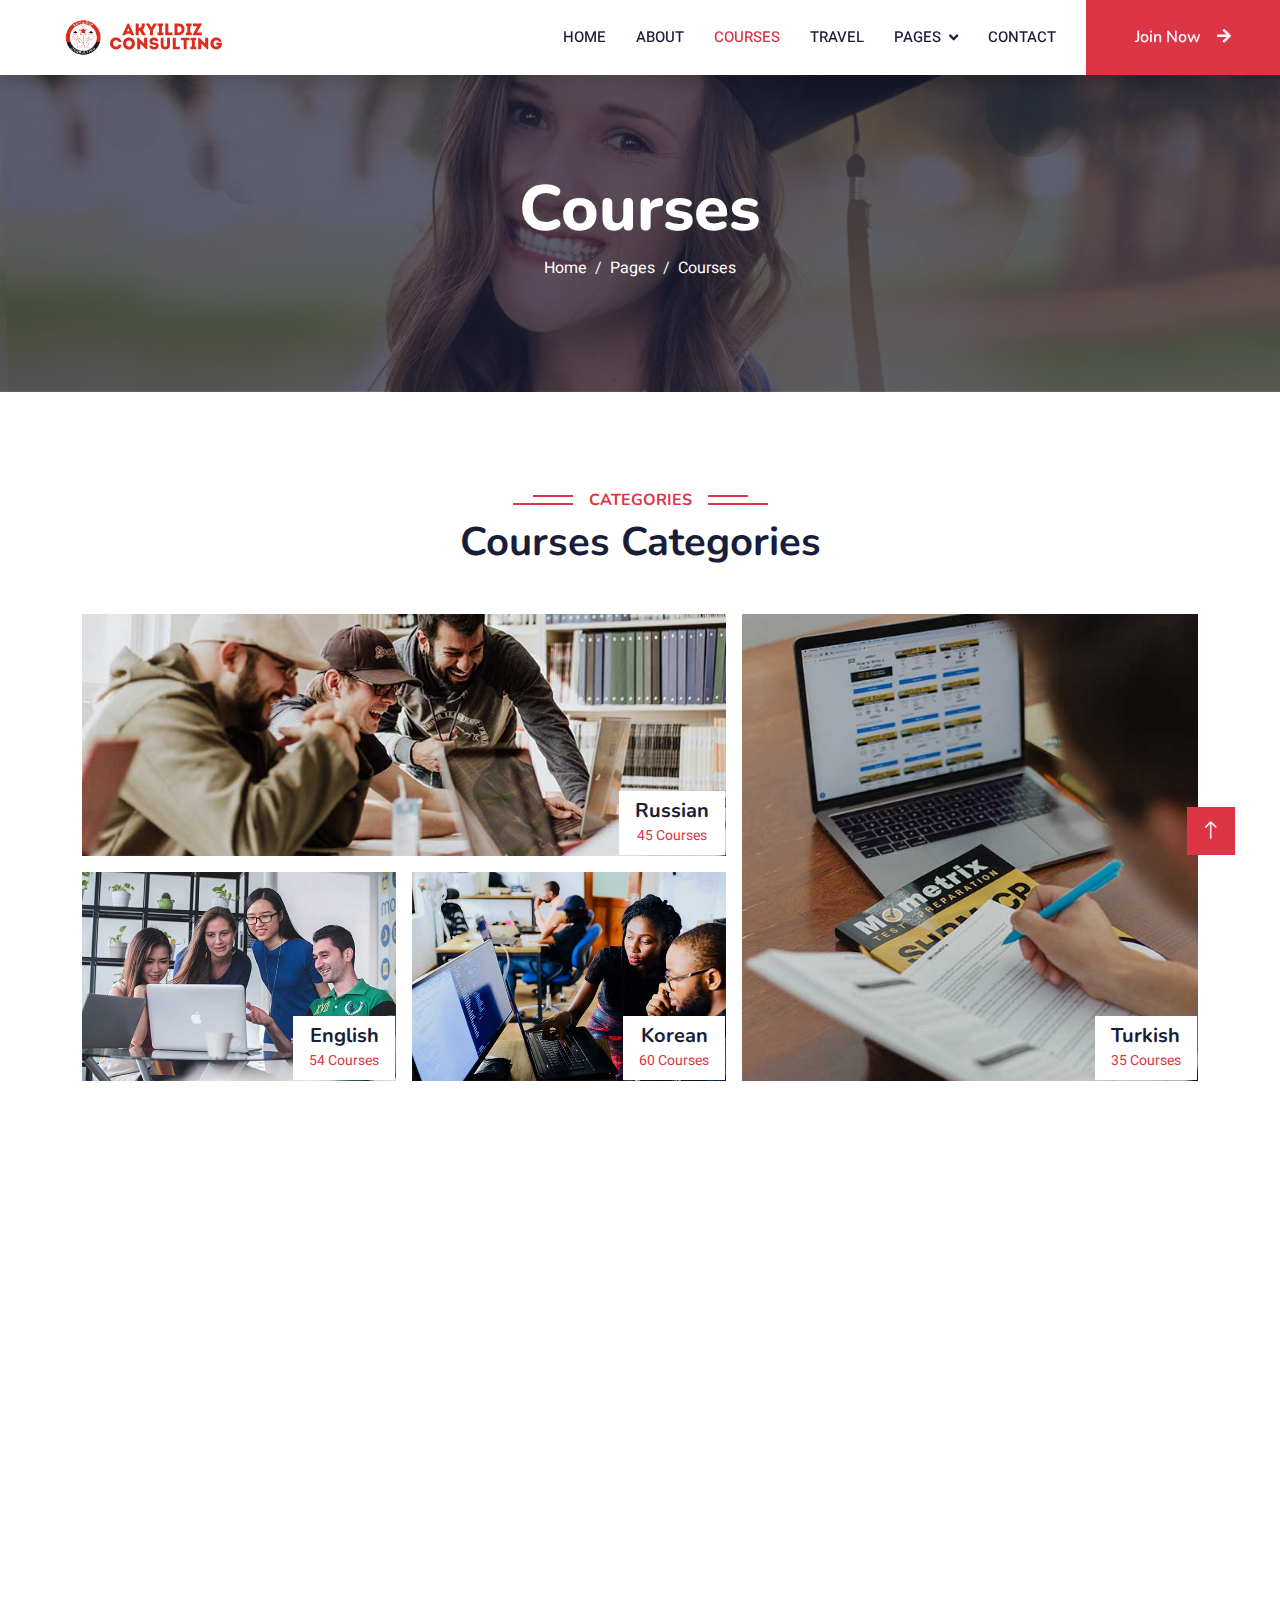
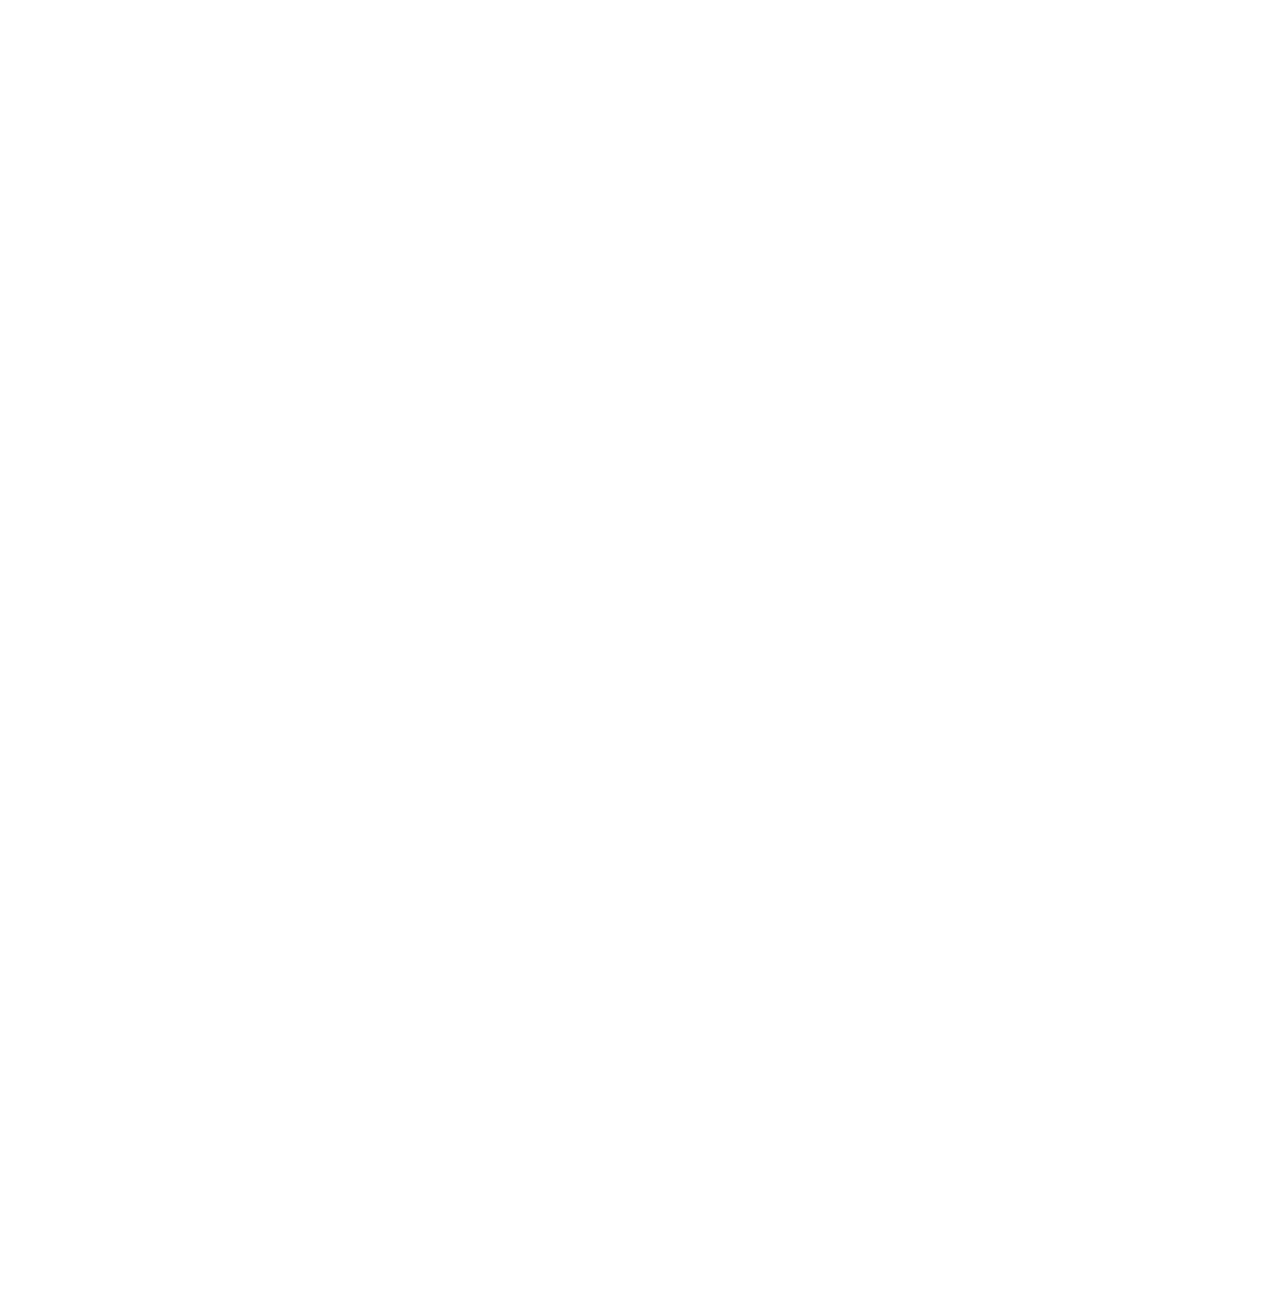
<file: courses.html>
<!DOCTYPE html>
<html lang="en">
  <head>
    <meta charset="utf-8" />
    <title>Akyildiz Consulting - the best choice</title>
    <meta content="width=device-width, initial-scale=1.0" name="viewport" />
    <meta content="" name="keywords" />
    <meta content="" name="description" />

    <!-- Favicon -->
    <link href="img/favicon.ico" rel="icon" />

    <!-- Google Web Fonts -->
    <link rel="preconnect" href="https://fonts.googleapis.com" />
    <link rel="preconnect" href="https://fonts.gstatic.com" crossorigin />
    <link
      href="https://fonts.googleapis.com/css2?family=Heebo:wght@400;500;600&family=Nunito:wght@600;700;800&display=swap"
      rel="stylesheet"
    />

    <!-- Icon Font Stylesheet -->
    <link
      href="https://cdnjs.cloudflare.com/ajax/libs/font-awesome/5.10.0/css/all.min.css"
      rel="stylesheet"
    />
    <link
      href="https://cdn.jsdelivr.net/npm/bootstrap-icons@1.4.1/font/bootstrap-icons.css"
      rel="stylesheet"
    />

    <!-- Libraries Stylesheet -->
    <link href="lib/animate/animate.min.css" rel="stylesheet" />
    <link href="lib/owlcarousel/assets/owl.carousel.min.css" rel="stylesheet" />

    <!-- Customized Bootstrap Stylesheet -->
    <link href="css/bootstrap.min.css" rel="stylesheet" />

    <!-- Template Stylesheet -->
    <link href="css/style.css" rel="stylesheet" />
  </head>

  <body>
    <!-- Spinner Start -->
    <div
      id="spinner"
      class="show bg-white position-fixed translate-middle w-100 vh-100 top-50 start-50 d-flex align-items-center justify-content-center"
    >
      <div
        class="spinner-border text-primary"
        style="width: 3rem; height: 3rem"
        role="status"
      >
        <span class="sr-only">Loading...</span>
      </div>
    </div>
    <!-- Spinner End -->

    <!-- Navbar Start -->
    <nav
      class="navbar navbar-expand-lg bg-white navbar-light shadow sticky-top p-0"
    >
      <a
        href="index.html"
        class="navbar-brand d-flex align-items-center px-4 px-lg-5"
      >
        <h2 class="m-0 text-primary">
          <img class="image" src="./img/AKYILDIZ.svg" alt="" />
        </h2>
      </a>
      <button
        type="button"
        class="navbar-toggler me-4"
        data-bs-toggle="collapse"
        data-bs-target="#navbarCollapse"
      >
        <span class="navbar-toggler-icon"></span>
      </button>
      <div class="collapse navbar-collapse" id="navbarCollapse">
        <div class="navbar-nav ms-auto p-4 p-lg-0">
          <a href="index.html" class="nav-item nav-link">Home</a>
          <a href="about.html" class="nav-item nav-link">About</a>
          <a href="courses.html" class="nav-item nav-link active">Courses</a>
          <a href="travel.html" class="nav-item nav-link">Travel</a>
          <div class="nav-item dropdown">
            <a
              href="#"
              class="nav-link dropdown-toggle"
              data-bs-toggle="dropdown"
              >Pages</a
            >
            <div class="dropdown-menu fade-down m-0">
              <a href="team.html" class="dropdown-item">Our Team</a>
              <a href="testimonial.html" class="dropdown-item">Testimonial</a>
              <a href="404.html" class="dropdown-item">404 Page</a>
            </div>
          </div>
          <a href="contact.html" class="nav-item nav-link">Contact</a>
        </div>
        <a href="" class="btn btn-danger py-4 px-lg-5 d-none d-lg-block"
          >Join Now<i class="fa fa-arrow-right ms-3"></i
        ></a>
      </div>
    </nav>
    <!-- Navbar End -->

    <!-- Header Start -->
    <div class="container-fluid bg-primary py-5 mb-5 page-header">
      <div class="container py-5">
        <div class="row justify-content-center">
          <div class="col-lg-10 text-center">
            <h1 class="display-3 text-white animated slideInDown">Courses</h1>
            <nav aria-label="breadcrumb">
              <ol class="breadcrumb justify-content-center">
                <li class="breadcrumb-item">
                  <a class="text-white" href="#">Home</a>
                </li>
                <li class="breadcrumb-item">
                  <a class="text-white" href="#">Pages</a>
                </li>
                <li
                  class="breadcrumb-item text-white active"
                  aria-current="page"
                >
                  Courses
                </li>
              </ol>
            </nav>
          </div>
        </div>
      </div>
    </div>
    <!-- Header End -->

    <!-- Categories Start -->
    <div class="container-xxl py-5 category">
      <div class="container">
        <div class="text-center wow fadeInUp" data-wow-delay="0.1s">
          <h6 class="section-title bg-white text-danger text-primary px-3">
            Categories
          </h6>
          <h1 class="mb-5">Courses Categories</h1>
        </div>
        <div class="row g-3">
          <div class="col-lg-7 col-md-6">
            <div class="row g-3">
              <div class="col-lg-12 col-md-12 wow zoomIn" data-wow-delay="0.1s">
                <a class="position-relative d-block overflow-hidden" href="">
                  <img class="img-fluid" src="img/cat-1.jpg" alt="" />
                  <div
                    class="bg-white text-center position-absolute bottom-0 end-0 py-2 px-3"
                    style="margin: 1px"
                  >
                    <h5 class="m-0">Russian</h5>
                    <small class="text-danger">45 Courses</small>
                  </div>
                </a>
              </div>
              <div class="col-lg-6 col-md-12 wow zoomIn" data-wow-delay="0.3s">
                <a class="position-relative d-block overflow-hidden" href="">
                  <img class="img-fluid" src="img/cat-2.jpg" alt="" />
                  <div
                    class="bg-white text-center position-absolute bottom-0 end-0 py-2 px-3"
                    style="margin: 1px"
                  >
                    <h5 class="m-0">English</h5>
                    <small class="text-danger">54 Courses</small>
                  </div>
                </a>
              </div>
              <div class="col-lg-6 col-md-12 wow zoomIn" data-wow-delay="0.5s">
                <a class="position-relative d-block overflow-hidden" href="">
                  <img class="img-fluid" src="img/cat-3.jpg" alt="" />
                  <div
                    class="bg-white text-center position-absolute bottom-0 end-0 py-2 px-3"
                    style="margin: 1px"
                  >
                    <h5 class="m-0">Korean</h5>
                    <small class="text-danger">60 Courses</small>
                  </div>
                </a>
              </div>
            </div>
          </div>
          <div
            class="col-lg-5 col-md-6 wow zoomIn"
            data-wow-delay="0.7s"
            style="min-height: 350px"
          >
            <a class="position-relative d-block h-100 overflow-hidden" href="">
              <img
                class="img-fluid position-absolute w-100 h-100"
                src="img/cat-4.jpg"
                alt=""
                style="object-fit: cover"
              />
              <div
                class="bg-white text-center position-absolute bottom-0 end-0 py-2 px-3"
                style="margin: 1px"
              >
                <h5 class="m-0">Turkish</h5>
                <small class="text-danger">35 Courses</small>
              </div>
            </a>
          </div>
        </div>
      </div>
    </div>
    <!-- Categories Start -->

    <!-- Courses Start -->
    <div class="container-xxl py-5">
      <div class="container">
        <div class="text-center wow fadeInUp" data-wow-delay="0.1s">
          <h6 class="section-title bg-white text-center text-danger px-3">
            Courses
          </h6>
          <h1 class="mb-5">Popular Courses</h1>
        </div>
        <div class="row g-4 justify-content-center">
          <div class="col-lg-4 col-md-6 wow fadeInUp" data-wow-delay="0.1s">
            <div class="course-item bg-light">
              <div class="position-relative overflow-hidden">
                <img class="img-fluid" src="img/course-1.jpg" alt="" />
                <div
                  class="w-100 d-flex justify-content-center position-absolute bottom-0 start-0 mb-4"
                >
                  <a
                    href="#"
                    class="flex-shrink-0 btn btn-sm btn-danger px-3 border-end"
                    style="border-radius: 30px 0 0 30px"
                    >Read More</a
                  >
                  <a
                    href="#"
                    class="flex-shrink-0 btn btn-sm btn-danger px-3"
                    style="border-radius: 0 30px 30px 0"
                    >Join Now</a
                  >
                </div>
              </div>
              <div class="text-center p-4 pb-0">
                <h3 class="mb-0">$30-45</h3>
                <div class="mb-3">
                  <small class="fa fa-star text-danger"></small>
                  <small class="fa fa-star text-danger"></small>
                  <small class="fa fa-star text-danger"></small>
                  <small class="fa fa-star text-danger"></small>
                  <small class="fa fa-star text-danger"></small>
                  <small>(145)</small>
                </div>
                <h5 class="mb-4">All Online Courses</h5>
              </div>
              <div class="d-flex border-top">
                <small class="flex-fill text-center border-end py-2"
                  ><i class="fa fa-user-tie text-danger me-2"></i
                  >Instructors</small
                >
                <small class="flex-fill text-center border-end py-2"
                  ><i class="fa fa-clock text-danger me-2"></i>1.49 Hrs</small
                >
                <small class="flex-fill text-center py-2"
                  ><i class="fa fa-user text-danger me-2"></i>30 Students</small
                >
              </div>
            </div>
          </div>
          <div class="col-lg-4 col-md-6 wow fadeInUp" data-wow-delay="0.3s">
            <div class="course-item bg-light">
              <div class="position-relative overflow-hidden">
                <img class="img-fluid" src="img/course-2.jpg" alt="" />
                <div
                  class="w-100 d-flex justify-content-center position-absolute bottom-0 start-0 mb-4"
                >
                  <a
                    href="#"
                    class="flex-shrink-0 btn btn-sm btn-danger px-3 border-end"
                    style="border-radius: 30px 0 0 30px"
                    >Read More</a
                  >
                  <a
                    href="#"
                    class="flex-shrink-0 btn btn-sm btn-danger px-3"
                    style="border-radius: 0 30px 30px 0"
                    >Join Now</a
                  >
                </div>
              </div>
              <div class="text-center p-4 pb-0">
                <h3 class="mb-0">$45</h3>
                <div class="mb-3">
                  <small class="fa fa-star text-danger"></small>
                  <small class="fa fa-star text-danger"></small>
                  <small class="fa fa-star text-danger"></small>
                  <small class="fa fa-star text-danger"></small>
                  <small class="fa fa-star text-danger"></small>
                  <small>(97)</small>
                </div>
                <h5 class="mb-4">All Ofline Courses</h5>
              </div>
              <div class="d-flex border-top">
                <small class="flex-fill text-center border-end py-2"
                  ><i class="fa fa-user-tie text-danger me-2"></i
                  >Instructors</small
                >
                <small class="flex-fill text-center border-end py-2"
                  ><i class="fa fa-clock text-danger me-2"></i>1.49 Hrs</small
                >
                <small class="flex-fill text-center py-2"
                  ><i class="fa fa-user text-danger me-2"></i>30 Students</small
                >
              </div>
            </div>
          </div>
          <div class="col-lg-4 col-md-6 wow fadeInUp" data-wow-delay="0.5s">
            <div class="course-item bg-light">
              <div class="position-relative overflow-hidden">
                <img class="img-fluid" src="img/course-3.jpg" alt="" />
                <div
                  class="w-100 d-flex justify-content-center position-absolute bottom-0 start-0 mb-4"
                >
                  <a
                    href="#"
                    class="flex-shrink-0 btn btn-sm btn-danger px-3 border-end"
                    style="border-radius: 30px 0 0 30px"
                    >Read More</a
                  >
                  <a
                    href="#"
                    class="flex-shrink-0 btn btn-sm btn-danger px-3"
                    style="border-radius: 0 30px 30px 0"
                    >Join Now</a
                  >
                </div>
              </div>
              <div class="text-center p-4 pb-0">
                <h3 class="mb-0">$90-130</h3>
                <div class="mb-3">
                  <small class="fa fa-star text-danger"></small>
                  <small class="fa fa-star text-danger"></small>
                  <small class="fa fa-star text-danger"></small>
                  <small class="fa fa-star text-danger"></small>
                  <small class="fa fa-star text-danger"></small>
                  <small>(123)</small>
                </div>
                <h5 class="mb-4">All Individual Courses</h5>
              </div>
              <div class="d-flex border-top">
                <small class="flex-fill text-center border-end py-2"
                  ><i class="fa fa-user-tie text-danger me-2"></i
                  >Instructors</small
                >
                <small class="flex-fill text-center border-end py-2"
                  ><i class="fa fa-clock text-danger me-2"></i>1.49 Hrs</small
                >
                <small class="flex-fill text-center py-2"
                  ><i class="fa fa-user text-danger me-2"></i>30 Students</small
                >
              </div>
            </div>
          </div>
        </div>
      </div>
    </div>
    <!-- Courses End -->

    <!-- Testimonial Start -->

     <div class="container-xxl py-5 wow fadeInUp" data-wow-delay="0.1s">
      <div class="container">
        <div class="text-center">
          <h6 class="section-title bg-white text-center text-danger px-3">
            Testimonial
          </h6>
          <h1 class="mb-5">Our Students Say!</h1>
        </div>
        <div class="owl-carousel testimonial-carousel position-relative">
          <div class="testimonial-item text-center">
            <img
              class="border rounded-circle p-2 mx-auto mb-3"
              src="img/testimonial-1.jpg"
              style="width: 80px; height: 80px"
            />
            <h5 class="mb-0">Maftuna Qo'chqorova</h5>
            <p>Student</p>
            <div class="testimonial-text bg-light text-center p-4">
              <p class="mb-0">
                Akyildiz Consulting is the best choice. Very comfortable and easy with it
              </p>
            </div>
          </div>
          <div class="testimonial-item text-center">
            <img
              class="border rounded-circle p-2 mx-auto mb-3"
              src="img/testimonial-2.jpg"
              style="width: 80px; height: 80px"
            />
            <h5 class="mb-0">Suhrob Qodirberganov</h5>
            <p>Student</p>
            <div class="testimonial-text bg-light text-center p-4">
              <p class="mb-0">
                I have achieved a very good result with the help of Akyildiz Consulting. The team helped me to adapt easily in a foreign country.
              </p>
            </div>
          </div>
          <div class="testimonial-item text-center">
            <img
              class="border rounded-circle p-2 mx-auto mb-3"
              src="img/testimonial-3.jpg"
              style="width: 80px; height: 80px"
            />
            <h5 class="mb-0">Anvar Mahmudov</h5>
            <p>Student</p>
            <div class="testimonial-text bg-light text-center p-4">
              <p class="mb-0">
                One of my dreams was to study abroad at a quality university. I am very happy that I realized this dream with Akyildiz Consulting. He is the best.
              </p>
            </div>
          </div>
          <div class="testimonial-item text-center">
            <img
              class="border rounded-circle p-2 mx-auto mb-3"
              src="img/testimonial-4.jpg"
              style="width: 80px; height: 80px"
            />
            <h5 class="mb-0">Aynura Saliyeva</h5>
            <p>Student</p>
            <div class="testimonial-text bg-light text-center p-4">
              <p class="mb-0">
                I have been looking for such a service. My friends recommended "Akyildiz Consulting" to me. I really liked it.
              </p>
            </div>
          </div>
        </div>
      </div>
    </div>

     <!-- Testimonial End -->

    <!-- Footer Start -->
         <div
      class="container-fluid bg-dark text-light footer pt-5 mt-5 wow fadeIn"
      data-wow-delay="0.1s"
    >
      <div class="container py-5">
        <div class="row g-5">
          <div class="col-lg-3 col-md-6">
            <h4 class="text-white mb-3">Quick Link</h4>
            <a class="btn btn-link" href="">About Us</a>
            <a class="btn btn-link" href="">Contact Us</a>
            <a class="btn btn-link" href="">Privacy Policy</a>
            <a class="btn btn-link" href="">Terms & Condition</a>
            <a class="btn btn-link" href="">FAQs & Help</a>
          </div>
          <div class="col-lg-3 col-md-6">
            <h4 class="text-white mb-3">Contact</h4>
            <p class="mb-2">
              <i class="fa fa-map-marker-alt me-3"></i>Chilonzor 11-kvartal, 17A
              uy, 2-qavat
            </p>
            <p class="mb-2">
              <i class="fa fa-phone-alt me-3"></i>+998(97)-033-42-47
            </p>
            <p class="mb-2">
              <i class="fa fa-phone-alt me-3"></i>+998(97)-034-42-47
            </p>
            <p class="mb-2">
              <i class="fa fa-phone-alt me-3"></i>+998(97)-036-42-47
            </p>
            <p class="mb-2">
              <i class="fa fa-envelope me-3"></i>
              badalovasohiba72@gmail.com
            </p>
            <div class="d-flex pt-2">
              <a
                class="btn btn-outline-light btn-social"
                target="blank"
                href="https://t.me/turkiyada_oqiw"
              >
                <i class="fab fa-telegram"></i>
              </a>
              <a
                class="btn btn-outline-light btn-social"
                target="blank"
                href="https://instagram.com/akyildiz_consulting?igshid=MzRlODBiNWFlZA=="
              >
                <i class="fab fa-instagram"></i>
              </a>
              <a
                class="btn btn-outline-light btn-social"
                target="blank"
                href="https://www.youtube.com/@akyildizconsulting1619"
              >
                <i class="fab fa-youtube"></i
              ></a>
            </div>
          </div>
          <div class="col-lg-3 col-md-6">
            <h4 class="text-white mb-3">Gallery</h4>
            <div class="row g-2 pt-2">
              <div class="col-4">
                <img
                  class="img-fluid bg-light p-1"
                  src="img/course-1.jpg"
                  alt=""
                />
              </div>
              <div class="col-4">
                <img
                  class="img-fluid bg-light p-1"
                  src="img/course-2.jpg"
                  alt=""
                />
              </div>
              <div class="col-4">
                <img
                  class="img-fluid bg-light p-1"
                  src="img/course-3.jpg"
                  alt=""
                />
              </div>
              <div class="col-4">
                <img
                  class="img-fluid bg-light p-1"
                  src="img/course-2.jpg"
                  alt=""
                />
              </div>
              <div class="col-4">
                <img
                  class="img-fluid bg-light p-1"
                  src="img/course-3.jpg"
                  alt=""
                />
              </div>
              <div class="col-4">
                <img
                  class="img-fluid bg-light p-1"
                  src="img/course-1.jpg"
                  alt=""
                />
              </div>
            </div>
          </div>
          <div class="col-lg-3 col-md-6">
            <h4 class="text-white mb-3">Newsletter</h4>
            <p>Dolor amet sit justo amet elitr clita ipsum elitr est.</p>
            <div class="position-relative mx-auto" style="max-width: 400px">
              <input
                class="form-control border-0 w-100 py-3 ps-4 pe-5"
                type="text"
                placeholder="Your email"
              />
              <button
                type="button"
                class="btn btn-danger py-2 position-absolute top-0 end-0 mt-2 me-2"
              >
                SignUp
              </button>
            </div>
          </div>
        </div>
      </div>
      <div class="container">
        <div class="copyright">
          <div class="row">
            <div class="col-md-6 text-center text-md-start mb-3 mb-md-0">
              &copy; <a class="border-bottom" href="#">Your Site Name</a>, All
              Right Reserved.

              <!--/*** This template is free as long as you keep the footer author’s credit link/attribution link/backlink. If you'd like to use the template without the footer author’s credit link/attribution link/backlink, you can purchase the Credit Removal License from "https://htmlcodex.com/credit-removal". Thank you for your support. ***/-->
              Designed By
              <a class="border-bottom" href="https://htmlcodex.com"
                >HTML Codex</a
              >
            </div>
            <div class="col-md-6 text-center text-md-end">
              <div class="footer-menu">
                <a href="">Home</a>
                <a href="">Cookies</a>
                <a href="">Help</a>
                <a href="">FQAs</a>
              </div>
            </div>
          </div>
        </div>
      </div>
    </div>  
    <!-- Footer End -->

    <!-- Back to Top -->
    <a href="#" class="btn btn-lg btn-danger btn-lg-square back-to-top"
      ><i class="bi bi-arrow-up"></i
    ></a>

    <!-- JavaScript Libraries -->
    <script src="https://code.jquery.com/jquery-3.4.1.min.js"></script>
    <script src="https://cdn.jsdelivr.net/npm/bootstrap@5.0.0/dist/js/bootstrap.bundle.min.js"></script>
    <script src="lib/wow/wow.min.js"></script>
    <script src="lib/easing/easing.min.js"></script>
    <script src="lib/waypoints/waypoints.min.js"></script>
    <script src="lib/owlcarousel/owl.carousel.min.js"></script>

    <!-- Template Javascript -->
    <script src="js/main.js"></script>
  </body>
</html>
</file>
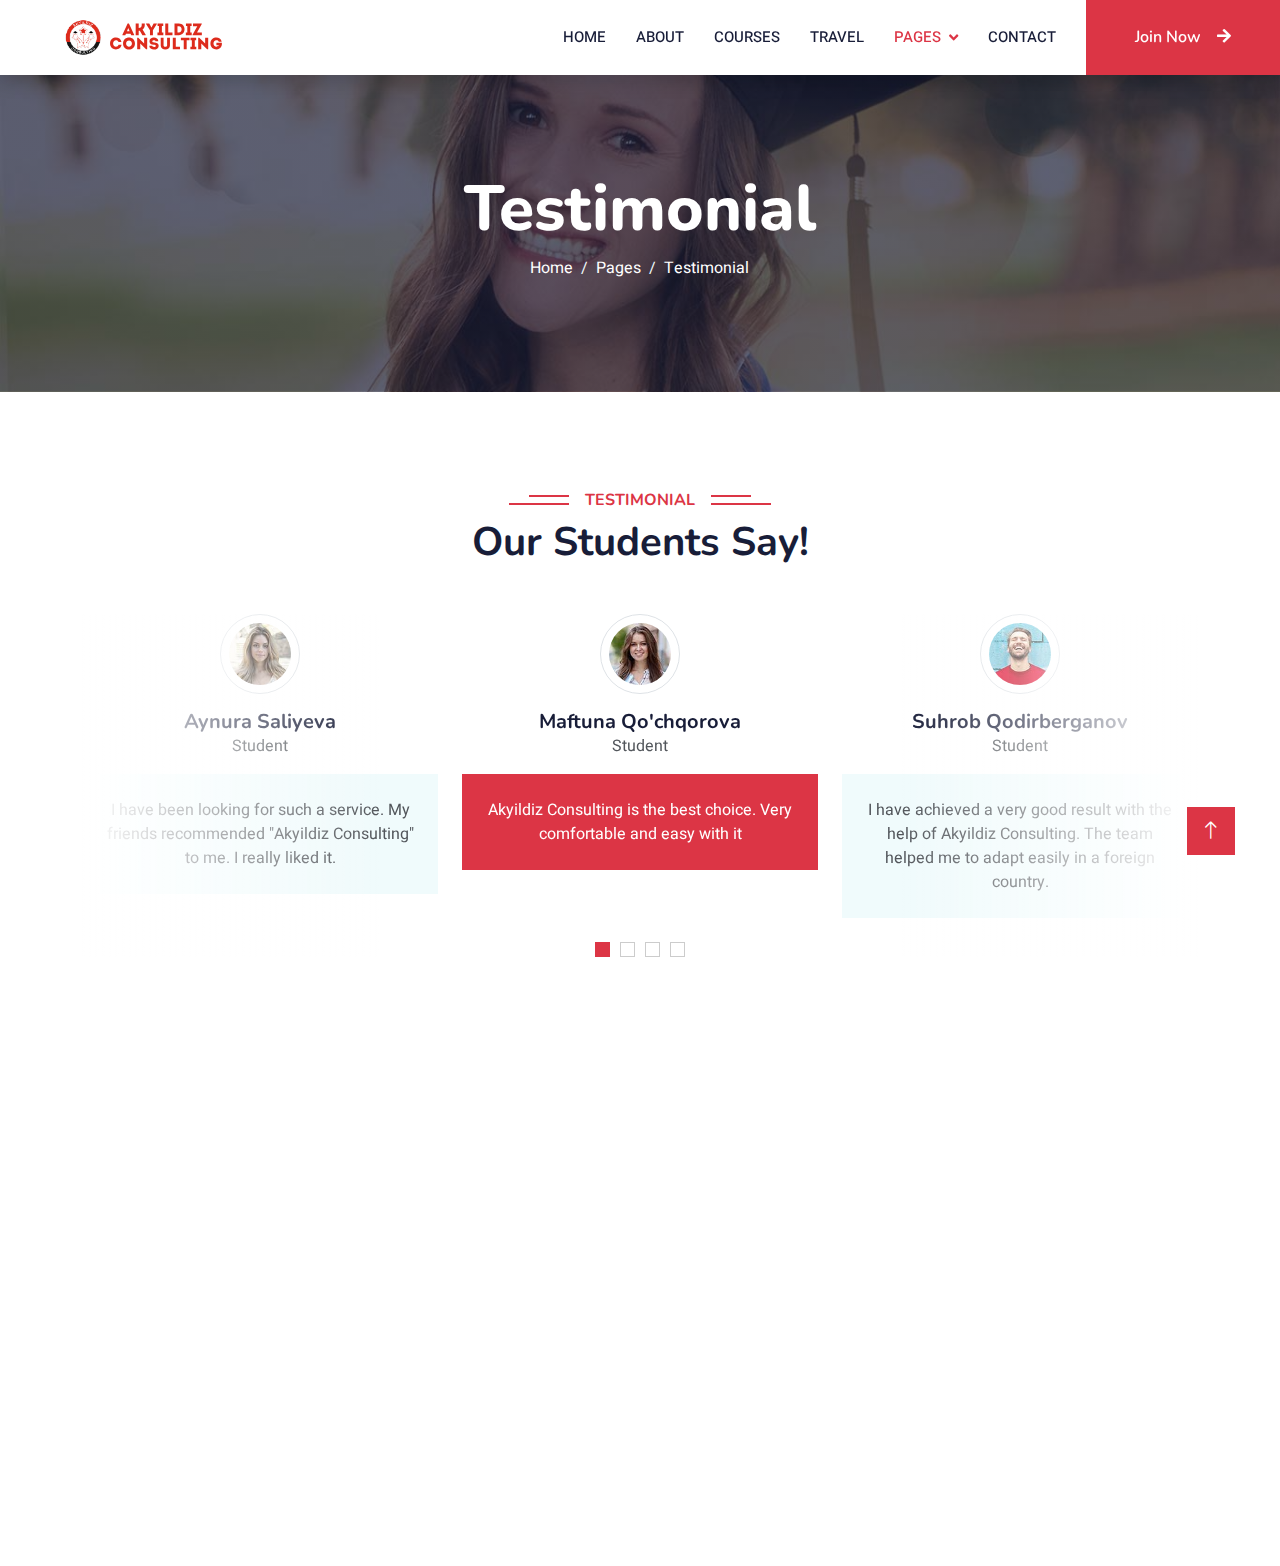
<file: testimonial.html>
<!DOCTYPE html>
<html lang="en">
  <head>
    <meta charset="utf-8" />
    <title>Akyildiz Consulting - the best choice</title>
    <meta content="width=device-width, initial-scale=1.0" name="viewport" />
    <meta content="" name="keywords" />
    <meta content="" name="description" />

    <!-- Favicon -->
    <link href="img/favicon.ico" rel="icon" />

    <!-- Google Web Fonts -->
    <link rel="preconnect" href="https://fonts.googleapis.com" />
    <link rel="preconnect" href="https://fonts.gstatic.com" crossorigin />
    <link
      href="https://fonts.googleapis.com/css2?family=Heebo:wght@400;500;600&family=Nunito:wght@600;700;800&display=swap"
      rel="stylesheet"
    />

    <!-- Icon Font Stylesheet -->
    <link
      href="https://cdnjs.cloudflare.com/ajax/libs/font-awesome/5.10.0/css/all.min.css"
      rel="stylesheet"
    />
    <link
      href="https://cdn.jsdelivr.net/npm/bootstrap-icons@1.4.1/font/bootstrap-icons.css"
      rel="stylesheet"
    />

    <!-- Libraries Stylesheet -->
    <link href="lib/animate/animate.min.css" rel="stylesheet" />
    <link href="lib/owlcarousel/assets/owl.carousel.min.css" rel="stylesheet" />

    <!-- Customized Bootstrap Stylesheet -->
    <link href="css/bootstrap.min.css" rel="stylesheet" />

    <!-- Template Stylesheet -->
    <link href="css/style.css" rel="stylesheet" />
  </head>

  <body>
    <!-- Spinner Start -->
    <div
      id="spinner"
      class="show bg-white position-fixed translate-middle w-100 vh-100 top-50 start-50 d-flex align-items-center justify-content-center"
    >
      <div
        class="spinner-border text-primary"
        style="width: 3rem; height: 3rem"
        role="status"
      >
        <span class="sr-only">Loading...</span>
      </div>
    </div>
    <!-- Spinner End -->

    <!-- Navbar Start -->
    <nav
      class="navbar navbar-expand-lg bg-white navbar-light shadow sticky-top p-0"
    >
      <a
        href="index.html"
        class="navbar-brand d-flex align-items-center px-4 px-lg-5"
      >
        <h2 class="m-0 text-primary">
          <img class="image" src="./img/AKYILDIZ.svg" alt="" />
        </h2>
      </a>
      <button
        type="button"
        class="navbar-toggler me-4"
        data-bs-toggle="collapse"
        data-bs-target="#navbarCollapse"
      >
        <span class="navbar-toggler-icon"></span>
      </button>
      <div class="collapse navbar-collapse" id="navbarCollapse">
        <div class="navbar-nav ms-auto p-4 p-lg-0">
          <a href="index.html" class="nav-item nav-link">Home</a>
          <a href="about.html" class="nav-item nav-link">About</a>
          <a href="courses.html" class="nav-item nav-link">Courses</a>
          <a href="travel.html" class="nav-item nav-link">Travel</a>
          <div class="nav-item dropdown">
            <a
              href="#"
              class="nav-link dropdown-toggle active"
              data-bs-toggle="dropdown"
              >Pages</a
            >
            <div class="dropdown-menu fade-down m-0">
              <a href="team.html" class="dropdown-item">Our Team</a>
              <a href="testimonial.html" class="dropdown-item active"
                >Testimonial</a
              >
              <a href="404.html" class="dropdown-item">404 Page</a>
            </div>
          </div>
          <a href="contact.html" class="nav-item nav-link">Contact</a>
        </div>
        <a href="" class="btn btn-danger py-4 px-lg-5 d-none d-lg-block"
          >Join Now<i class="fa fa-arrow-right ms-3"></i
        ></a>
      </div>
    </nav>
    <!-- Navbar End -->

    <!-- Header Start -->
    <div class="container-fluid bg-primary py-5 mb-5 page-header">
      <div class="container py-5">
        <div class="row justify-content-center">
          <div class="col-lg-10 text-center">
            <h1 class="display-3 text-white animated slideInDown">
              Testimonial
            </h1>
            <nav aria-label="breadcrumb">
              <ol class="breadcrumb justify-content-center">
                <li class="breadcrumb-item">
                  <a class="text-white" href="#">Home</a>
                </li>
                <li class="breadcrumb-item">
                  <a class="text-white" href="#">Pages</a>
                </li>
                <li
                  class="breadcrumb-item text-white active"
                  aria-current="page"
                >
                  Testimonial
                </li>
              </ol>
            </nav>
          </div>
        </div>
      </div>
    </div>
    <!-- Header End -->

    <!-- Testimonial Start -->
    <div class="container-xxl py-5 wow fadeInUp" data-wow-delay="0.1s">
      <div class="container">
        <div class="text-center">
          <h6 class="section-title bg-white text-center text-danger px-3">
            Testimonial
          </h6>
          <h1 class="mb-5">Our Students Say!</h1>
        </div>
        <div class="owl-carousel testimonial-carousel position-relative">
          <div class="testimonial-item text-center">
            <img
              class="border rounded-circle p-2 mx-auto mb-3"
              src="img/testimonial-1.jpg"
              style="width: 80px; height: 80px"
            />
            <h5 class="mb-0">Maftuna Qo'chqorova</h5>
            <p>Student</p>
            <div class="testimonial-text bg-light text-center p-4">
              <p class="mb-0">
                Akyildiz Consulting is the best choice. Very comfortable and
                easy with it
              </p>
            </div>
          </div>
          <div class="testimonial-item text-center">
            <img
              class="border rounded-circle p-2 mx-auto mb-3"
              src="img/testimonial-2.jpg"
              style="width: 80px; height: 80px"
            />
            <h5 class="mb-0">Suhrob Qodirberganov</h5>
            <p>Student</p>
            <div class="testimonial-text bg-light text-center p-4">
              <p class="mb-0">
                I have achieved a very good result with the help of Akyildiz
                Consulting. The team helped me to adapt easily in a foreign
                country.
              </p>
            </div>
          </div>
          <div class="testimonial-item text-center">
            <img
              class="border rounded-circle p-2 mx-auto mb-3"
              src="img/testimonial-3.jpg"
              style="width: 80px; height: 80px"
            />
            <h5 class="mb-0">Anvar Mahmudov</h5>
            <p>Student</p>
            <div class="testimonial-text bg-light text-center p-4">
              <p class="mb-0">
                One of my dreams was to study abroad at a quality university. I
                am very happy that I realized this dream with Akyildiz
                Consulting. He is the best.
              </p>
            </div>
          </div>
          <div class="testimonial-item text-center">
            <img
              class="border rounded-circle p-2 mx-auto mb-3"
              src="img/testimonial-4.jpg"
              style="width: 80px; height: 80px"
            />
            <h5 class="mb-0">Aynura Saliyeva</h5>
            <p>Student</p>
            <div class="testimonial-text bg-light text-center p-4">
              <p class="mb-0">
                I have been looking for such a service. My friends recommended
                "Akyildiz Consulting" to me. I really liked it.
              </p>
            </div>
          </div>
        </div>
      </div>
    </div>
    <!-- Testimonial End -->

    <!-- Footer Start -->
    <div
      class="container-fluid bg-dark text-light footer pt-5 mt-5 wow fadeIn"
      data-wow-delay="0.1s"
    >
      <div class="container py-5">
        <div class="row g-5">
          <div class="col-lg-3 col-md-6">
            <h4 class="text-white mb-3">Quick Link</h4>
            <a class="btn btn-link" href="">About Us</a>
            <a class="btn btn-link" href="">Contact Us</a>
            <a class="btn btn-link" href="">Privacy Policy</a>
            <a class="btn btn-link" href="">Terms & Condition</a>
            <a class="btn btn-link" href="">FAQs & Help</a>
          </div>
          <div class="col-lg-3 col-md-6">
            <h4 class="text-white mb-3">Contact</h4>
            <p class="mb-2">
              <i class="fa fa-map-marker-alt me-3"></i>Chilonzor 11-kvartal, 17A
              uy, 2-qavat
            </p>
            <p class="mb-2">
              <i class="fa fa-phone-alt me-3"></i>+998(97)-033-42-47
            </p>
            <p class="mb-2">
              <i class="fa fa-phone-alt me-3"></i>+998(97)-034-42-47
            </p>
            <p class="mb-2">
              <i class="fa fa-phone-alt me-3"></i>+998(97)-036-42-47
            </p>
            <p class="mb-2">
              <i class="fa fa-envelope me-3"></i>
              badalovasohiba72@gmail.com
            </p>
            <div class="d-flex pt-2">
              <a
                class="btn btn-outline-light btn-social"
                target="blank"
                href="https://t.me/turkiyada_oqiw"
              >
                <i class="fab fa-telegram"></i>
              </a>
              <a
                class="btn btn-outline-light btn-social"
                target="blank"
                href="https://instagram.com/akyildiz_consulting?igshid=MzRlODBiNWFlZA=="
              >
                <i class="fab fa-instagram"></i>
              </a>
              <a
                class="btn btn-outline-light btn-social"
                target="blank"
                href="https://www.youtube.com/@akyildizconsulting1619"
              >
                <i class="fab fa-youtube"></i
              ></a>
            </div>
          </div>
          <div class="col-lg-3 col-md-6">
            <h4 class="text-white mb-3">Gallery</h4>
            <div class="row g-2 pt-2">
              <div class="col-4">
                <img
                  class="img-fluid bg-light p-1"
                  src="img/course-1.jpg"
                  alt=""
                />
              </div>
              <div class="col-4">
                <img
                  class="img-fluid bg-light p-1"
                  src="img/course-2.jpg"
                  alt=""
                />
              </div>
              <div class="col-4">
                <img
                  class="img-fluid bg-light p-1"
                  src="img/course-3.jpg"
                  alt=""
                />
              </div>
              <div class="col-4">
                <img
                  class="img-fluid bg-light p-1"
                  src="img/course-2.jpg"
                  alt=""
                />
              </div>
              <div class="col-4">
                <img
                  class="img-fluid bg-light p-1"
                  src="img/course-3.jpg"
                  alt=""
                />
              </div>
              <div class="col-4">
                <img
                  class="img-fluid bg-light p-1"
                  src="img/course-1.jpg"
                  alt=""
                />
              </div>
            </div>
          </div>
          <div class="col-lg-3 col-md-6">
            <h4 class="text-white mb-3">Newsletter</h4>
            <p>Dolor amet sit justo amet elitr clita ipsum elitr est.</p>
            <div class="position-relative mx-auto" style="max-width: 400px">
              <input
                class="form-control border-0 w-100 py-3 ps-4 pe-5"
                type="text"
                placeholder="Your email"
              />
              <button
                type="button"
                class="btn btn-danger py-2 position-absolute top-0 end-0 mt-2 me-2"
              >
                SignUp
              </button>
            </div>
          </div>
        </div>
      </div>
      <div class="container">
        <div class="copyright">
          <div class="row">
            <div class="col-md-6 text-center text-md-start mb-3 mb-md-0">
              &copy; <a class="border-bottom" href="#">Your Site Name</a>, All
              Right Reserved.

              <!--/*** This template is free as long as you keep the footer author’s credit link/attribution link/backlink. If you'd like to use the template without the footer author’s credit link/attribution link/backlink, you can purchase the Credit Removal License from "https://htmlcodex.com/credit-removal". Thank you for your support. ***/-->
              Designed By
              <a class="border-bottom" href="https://htmlcodex.com"
                >HTML Codex</a
              >
            </div>
            <div class="col-md-6 text-center text-md-end">
              <div class="footer-menu">
                <a href="">Home</a>
                <a href="">Cookies</a>
                <a href="">Help</a>
                <a href="">FQAs</a>
              </div>
            </div>
          </div>
        </div>
      </div>
    </div>
    <!-- Footer End -->

    <!-- Back to Top -->
    <a href="#" class="btn btn-lg btn-danger btn-lg-square back-to-top"
      ><i class="bi bi-arrow-up"></i
    ></a>

    <!-- JavaScript Libraries -->
    <script src="https://code.jquery.com/jquery-3.4.1.min.js"></script>
    <script src="https://cdn.jsdelivr.net/npm/bootstrap@5.0.0/dist/js/bootstrap.bundle.min.js"></script>
    <script src="lib/wow/wow.min.js"></script>
    <script src="lib/easing/easing.min.js"></script>
    <script src="lib/waypoints/waypoints.min.js"></script>
    <script src="lib/owlcarousel/owl.carousel.min.js"></script>

    <!-- Template Javascript -->
    <script src="js/main.js"></script>
  </body>
</html>
</file>
<file: css/style.css>
/********** Template CSS **********/
:root {
    --primary: #dc3545;
    --light: #F0FBFC;
    --dark: #181d38;
    --danger:#dc3545;
}

.fw-medium {
    font-weight: 600 !important;
}

.fw-semi-bold {
    font-weight: 700 !important;
}

.back-to-top {
    position: fixed;
    display: none;
    right: 45px;
    bottom: 45px;
    z-index: 99;
}


/*** Spinner ***/
#spinner {
    opacity: 0;
    visibility: hidden;
    transition: opacity .5s ease-out, visibility 0s linear .5s;
    z-index: 99999;
}

#spinner.show {
    transition: opacity .5s ease-out, visibility 0s linear 0s;
    visibility: visible;
    opacity: 1;
}


/*** Button ***/
.btn {
    font-family: 'Nunito', sans-serif;
    font-weight: 600;
    transition: .5s;
}

.btn.btn-primary,
.btn.btn-secondary {
    color: #FFFFFF;
}

.btn-square {
    width: 38px;
    height: 38px;
}

.btn-sm-square {
    width: 32px;
    height: 32px;
}

.btn-lg-square {
    width: 48px;
    height: 48px;
}

.btn-square,
.btn-sm-square,
.btn-lg-square {
    padding: 0;
    display: flex;
    align-items: center;
    justify-content: center;
    font-weight: normal;
    border-radius: 0px;
}


/*** Navbar ***/
.navbar .dropdown-toggle::after {
    border: none;
    content: "\f107";
    font-family: "Font Awesome 5 Free";
    font-weight: 900;
    vertical-align: middle;
    margin-left: 8px;
}

.navbar-light .navbar-nav .nav-link {
    margin-right: 30px;
    padding: 25px 0;
    color: #FFFFFF;
    font-size: 15px;
    text-transform: uppercase;
    outline: none;
}

.navbar-light .navbar-nav .nav-link:hover,
.navbar-light .navbar-nav .nav-link.active {
    color: var(--primary);
}

@media (max-width: 991.98px) {
    .navbar-light .navbar-nav .nav-link  {
        margin-right: 0;
        padding: 10px 0;
    }

    .navbar-light .navbar-nav {
        border-top: 1px solid #EEEEEE;
    }
}

.navbar-light .navbar-brand,
.navbar-light a.btn {
    height: 75px;
}

.navbar-light .navbar-nav .nav-link {
    color: var(--dark);
    font-weight: 500;
}

.navbar-light.sticky-top {
    top: -100px;
    transition: .5s;
}

@media (min-width: 992px) {
    .navbar .nav-item .dropdown-menu {
        display: block;
        margin-top: 0;
        opacity: 0;
        visibility: hidden;
        transition: .5s;
    }

    .navbar .dropdown-menu.fade-down {
        top: 100%;
        transform: rotateX(-75deg);
        transform-origin: 0% 0%;
    }

    .navbar .nav-item:hover .dropdown-menu {
        top: 100%;
        transform: rotateX(0deg);
        visibility: visible;
        transition: .5s;
        opacity: 1;
    }
}


/*** Header carousel ***/
@media (max-width: 768px) {
    .header-carousel .owl-carousel-item {
        position: relative;
        min-height: 500px;
    }
    
    .header-carousel .owl-carousel-item img {
        position: absolute;
        width: 100%;
        height: 100%;
        object-fit: cover;
    }
}

.header-carousel .owl-nav {
    position: absolute;
    top: 50%;
    right: 8%;
    transform: translateY(-50%);
    display: flex;
    flex-direction: column;
}

.header-carousel .owl-nav .owl-prev,
.header-carousel .owl-nav .owl-next {
    margin: 7px 0;
    width: 45px;
    height: 45px;
    display: flex;
    align-items: center;
    justify-content: center;
    color: #FFFFFF;
    background: transparent;
    border: 1px solid #FFFFFF;
    font-size: 22px;
    transition: .5s;
}

.header-carousel .owl-nav .owl-prev:hover,
.header-carousel .owl-nav .owl-next:hover {
    background: var(--primary);
    border-color: var(--primary);
}

.page-header {
    background: linear-gradient(rgba(24, 29, 56, .7), rgba(24, 29, 56, .7)), url(../img/carousel-1.jpg);
    background-position: center center;
    background-repeat: no-repeat;
    background-size: cover;
}

.page-header-inner {
    background: rgba(15, 23, 43, .7);
}

.breadcrumb-item + .breadcrumb-item::before {
    color: var(--light);
}


/*** Section Title ***/
.section-title {
    position: relative;
    display: inline-block;
    text-transform: uppercase;
}

.section-title::before {
    position: absolute;
    content: "";
    width: calc(100% + 80px);
    height: 2px;
    top: 4px;
    left: -40px;
    background: var(--danger);
    z-index: -1;
}

.section-title::after {
    position: absolute;
    content: "";
    width: calc(100% + 120px);
    height: 2px;
    bottom: 5px;
    left: -60px;
    background: var(--danger);
    z-index: -1;
}

.section-title.text-start::before {
    width: calc(100% + 40px);
    left: 0;
}

.section-title.text-start::after {
    width: calc(100% + 60px);
    left: 0;
}


/*** Service ***/
.service-item {
    background: var(--light);
    transition: .5s;
}

.service-item:hover {
    margin-top: -10px;
    background: var(--danger);
}

.service-item * {
    transition: .5s;
}

.service-item:hover * {
    color: var(--light) !important;
}


/*** Categories & Courses ***/
.category img,
.course-item img {
    transition: .5s;
}

.category a:hover img,
.course-item:hover img {
    transform: scale(1.1);
}


/*** Team ***/
.team-item img {
    transition: .5s;
}

.team-item:hover img {
    transform: scale(1.1);
}


/*** Testimonial ***/
.testimonial-carousel::before {
    position: absolute;
    content: "";
    top: 0;
    left: 0;
    height: 100%;
    width: 0;
    background: linear-gradient(to right, rgba(255, 255, 255, 1) 0%, rgba(255, 255, 255, 0) 100%);
    z-index: 1;
}

.testimonial-carousel::after {
    position: absolute;
    content: "";
    top: 0;
    right: 0;
    height: 100%;
    width: 0;
    background: linear-gradient(to left, rgba(255, 255, 255, 1) 0%, rgba(255, 255, 255, 0) 100%);
    z-index: 1;
}

@media (min-width: 768px) {
    .testimonial-carousel::before,
    .testimonial-carousel::after {
        width: 200px;
    }
}

@media (min-width: 992px) {
    .testimonial-carousel::before,
    .testimonial-carousel::after {
        width: 300px;
    }
}

.testimonial-carousel .owl-item .testimonial-text,
.testimonial-carousel .owl-item.center .testimonial-text * {
    transition: .5s;
}

.testimonial-carousel .owl-item.center .testimonial-text {
    background: var(--danger) !important;
}

.testimonial-carousel .owl-item.center .testimonial-text * {
    color: #FFFFFF !important;
}

.testimonial-carousel .owl-dots {
    margin-top: 24px;
    display: flex;
    align-items: flex-end;
    justify-content: center;
}

.testimonial-carousel .owl-dot {
    position: relative;
    display: inline-block;
    margin: 0 5px;
    width: 15px;
    height: 15px;
    border: 1px solid #CCCCCC;
    transition: .5s;
}

.testimonial-carousel .owl-dot.active {
    background: var(--danger);
    border-color: var(--danger);
}


/*** Footer ***/
.footer .btn.btn-social {
    margin-right: 5px;
    width: 35px;
    height: 35px;
    display: flex;
    align-items: center;
    justify-content: center;
    color: var(--light);
    font-weight: normal;
    border: 1px solid #FFFFFF;
    border-radius: 35px;
    transition: .3s;
}

.footer .btn.btn-social:hover {
    color: var(--primary);
}

.footer .btn.btn-link {
    display: block;
    margin-bottom: 5px;
    padding: 0;
    text-align: left;
    color: #FFFFFF;
    font-size: 15px;
    font-weight: normal;
    text-transform: capitalize;
    transition: .3s;
}

.footer .btn.btn-link::before {
    position: relative;
    content: "\f105";
    font-family: "Font Awesome 5 Free";
    font-weight: 900;
    margin-right: 10px;
}

.footer .btn.btn-link:hover {
    letter-spacing: 1px;
    box-shadow: none;
}

.footer .copyright {
    padding: 25px 0;
    font-size: 15px;
    border-top: 1px solid rgba(256, 256, 256, .1);
}

.footer .copyright a {
    color: var(--light);
}

.footer .footer-menu a {
    margin-right: 15px;
    padding-right: 15px;
    border-right: 1px solid rgba(255, 255, 255, .1);
}

.footer .footer-menu a:last-child {
    margin-right: 0;
    padding-right: 0;
    border-right: none;
}

/* .image{
    width: 120px;
    height: 50px;
} */
</file>
